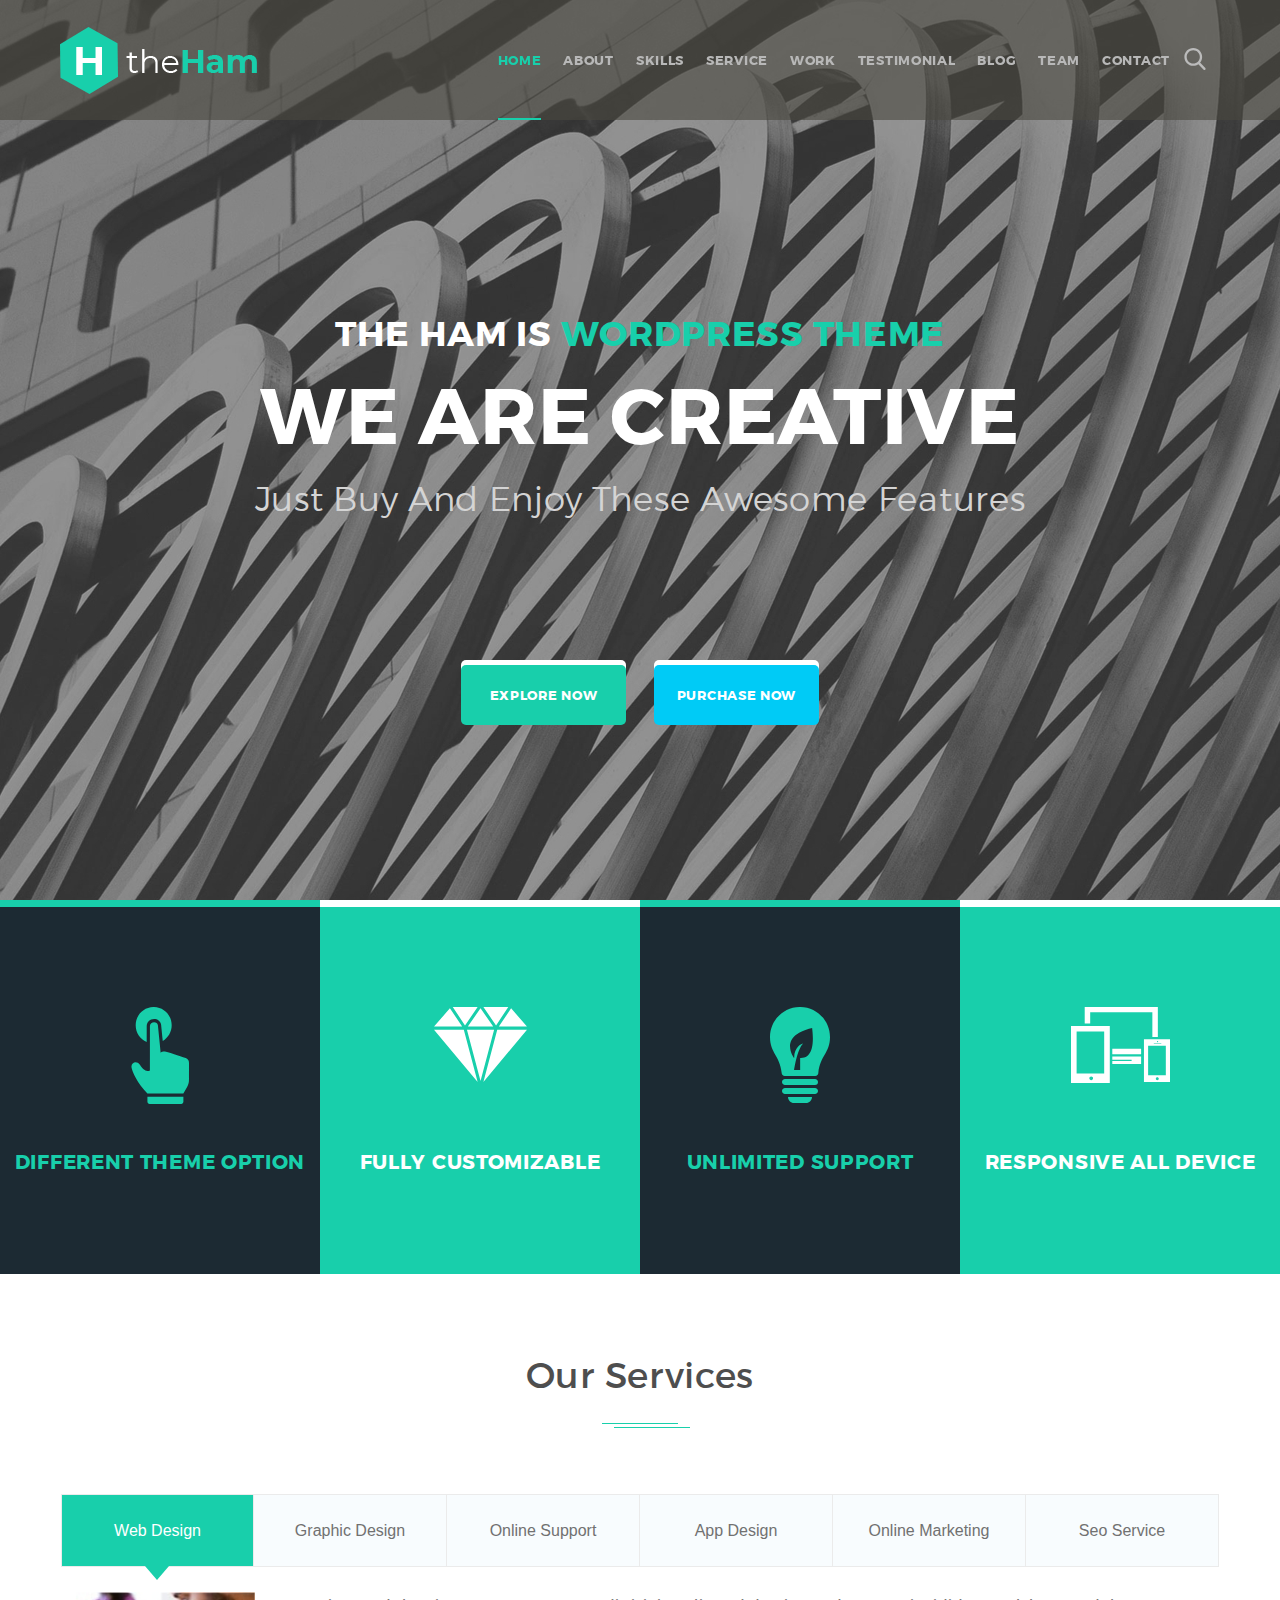
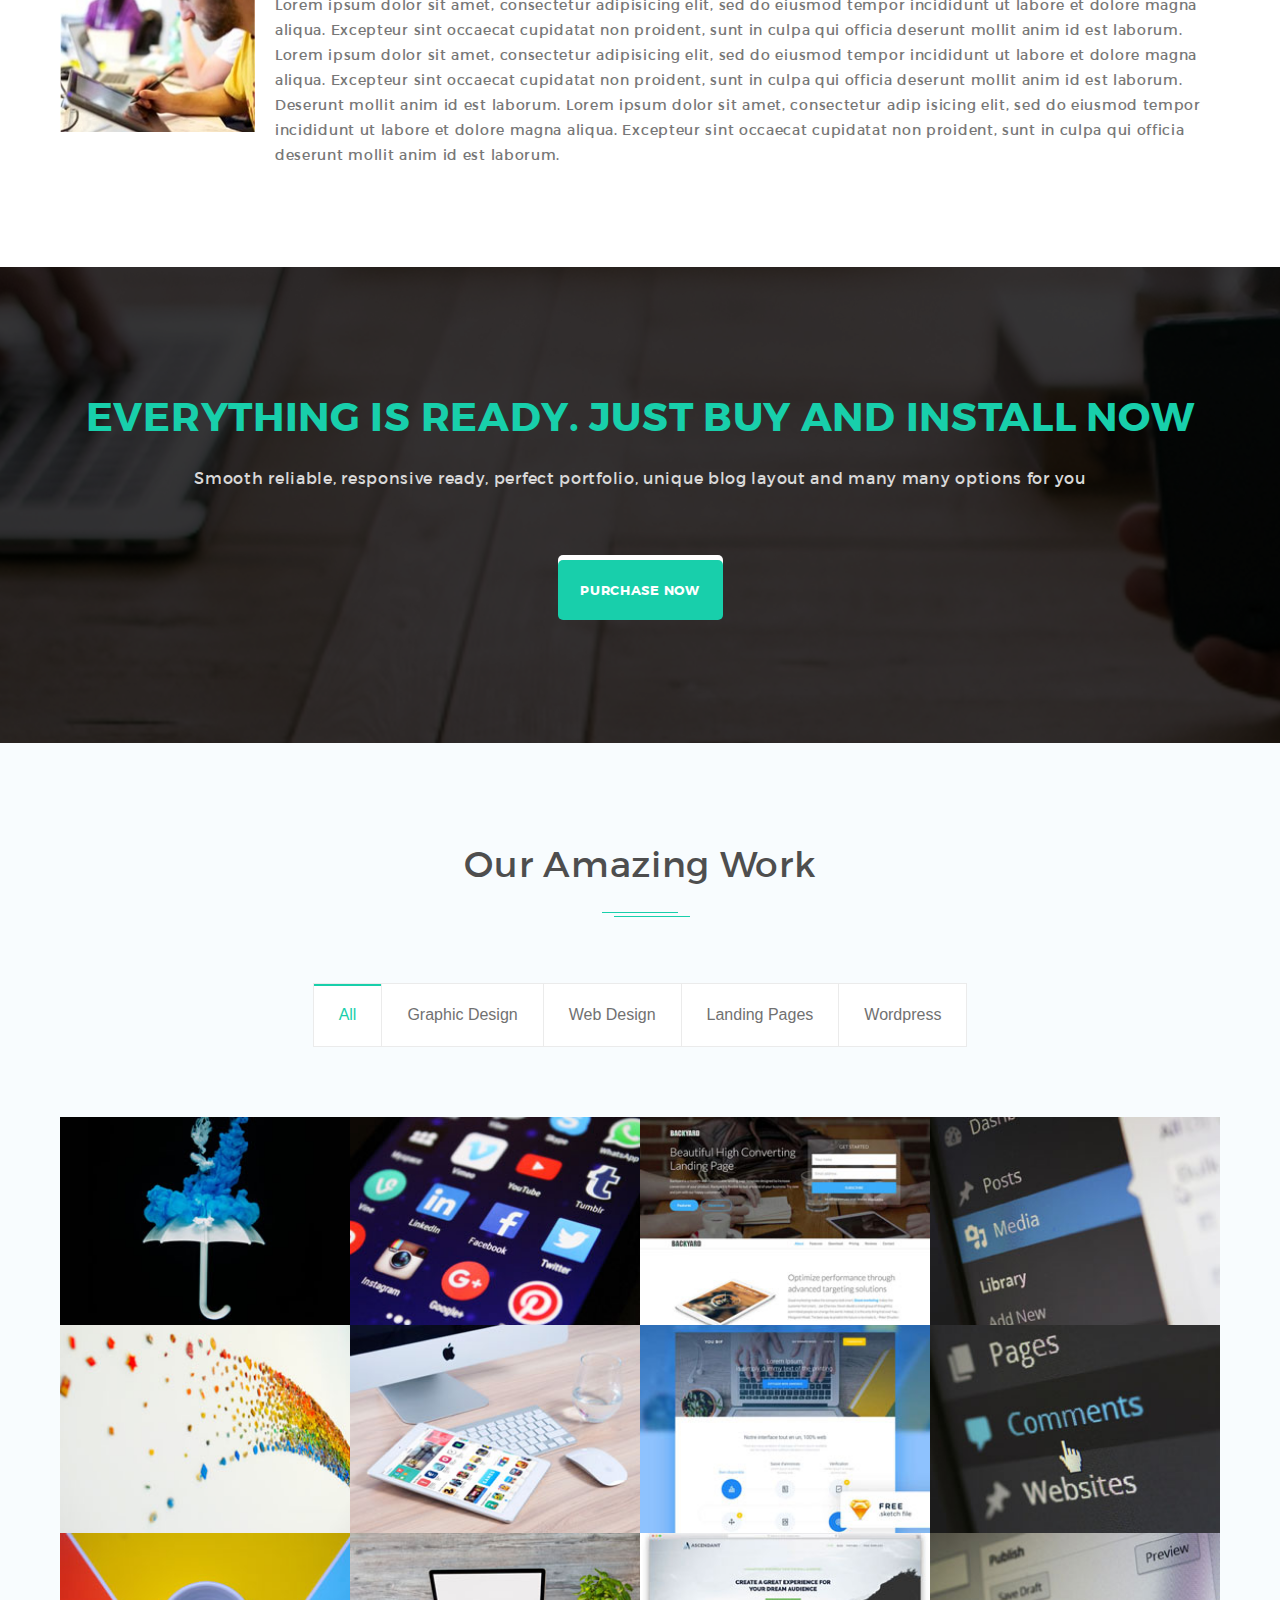
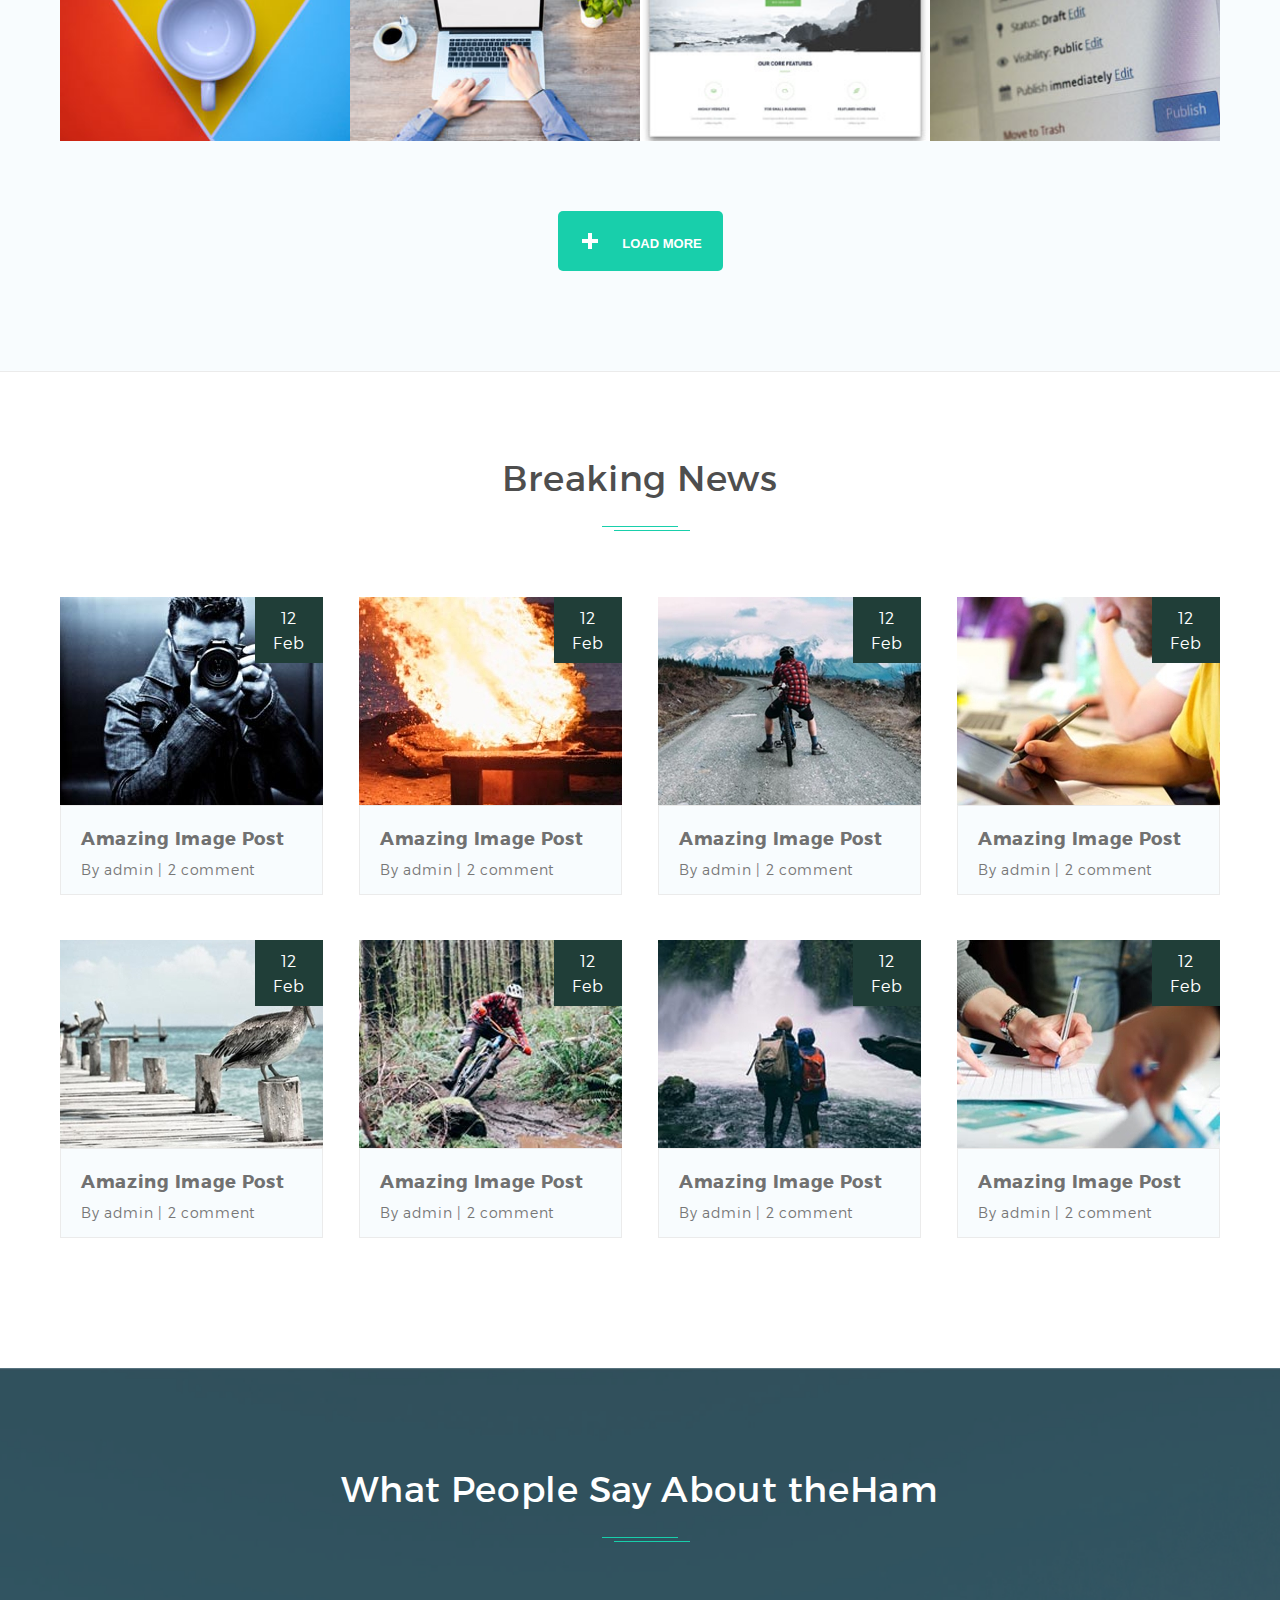
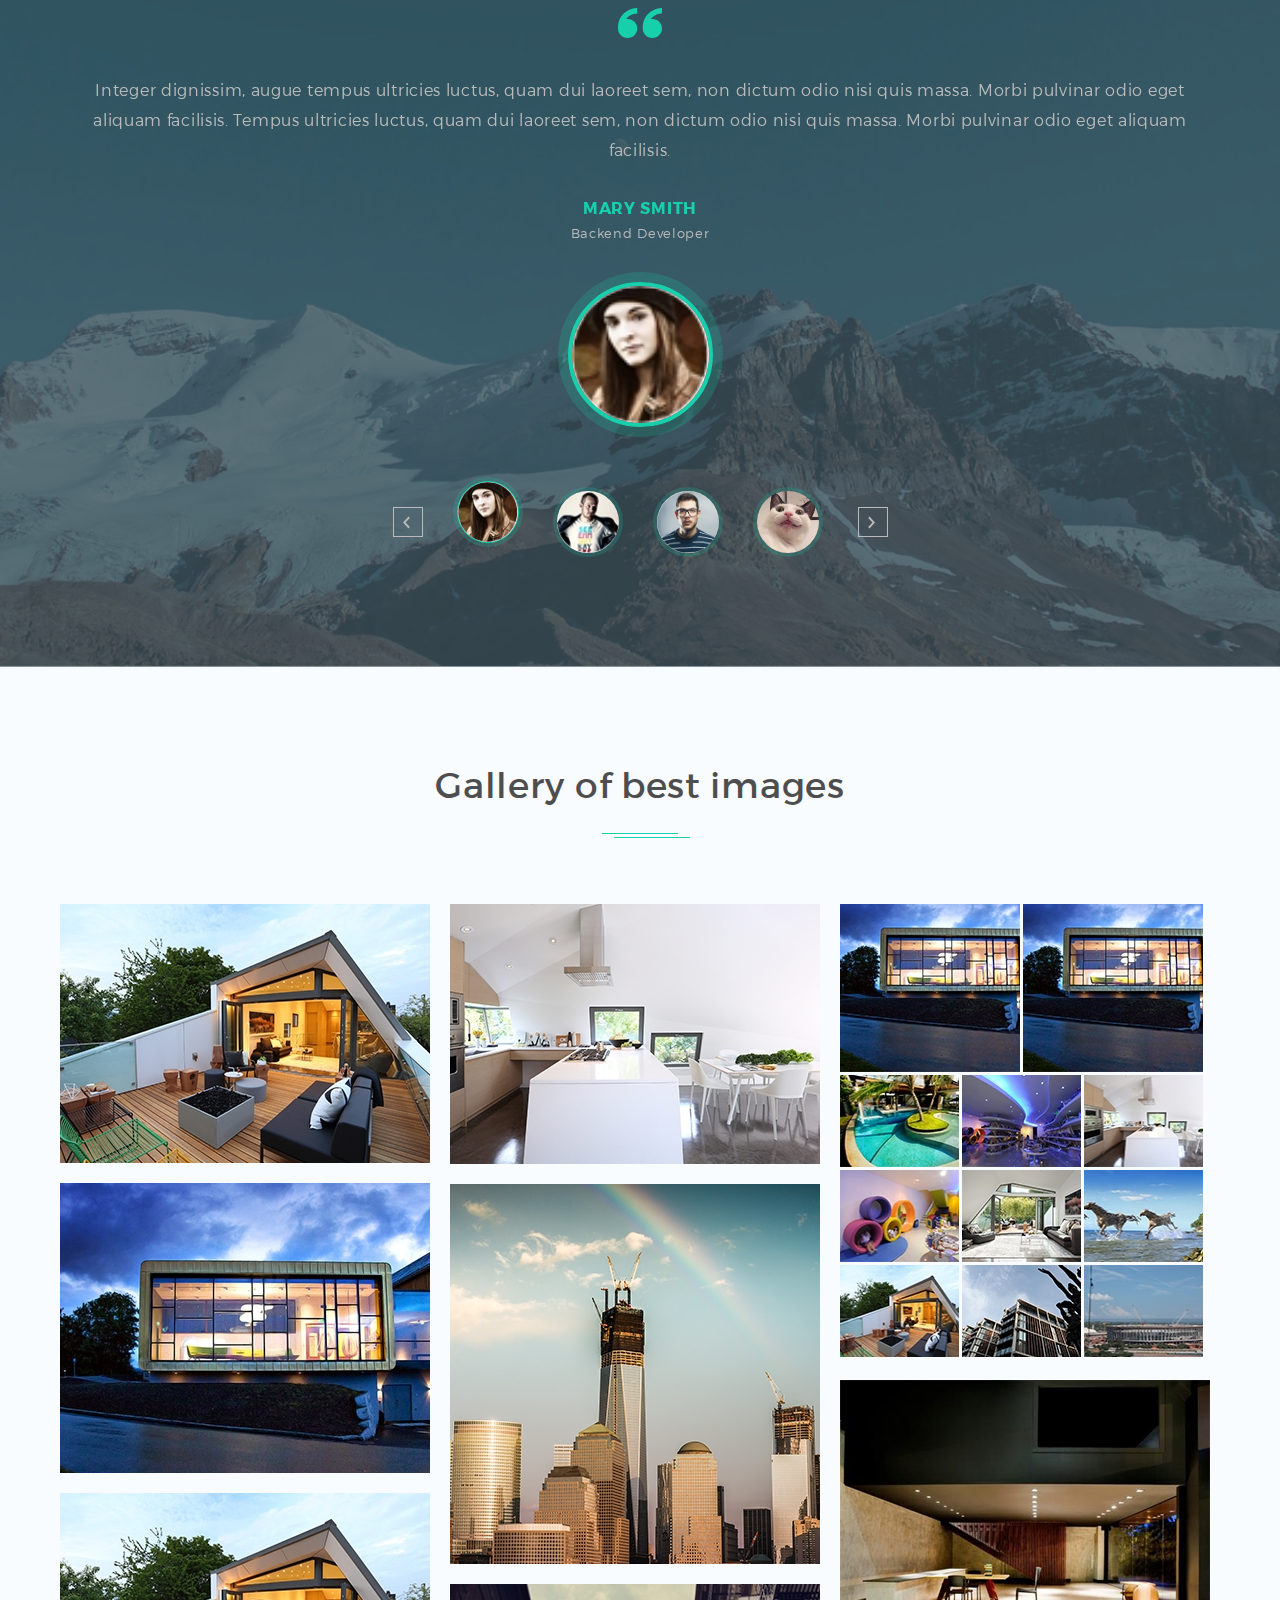
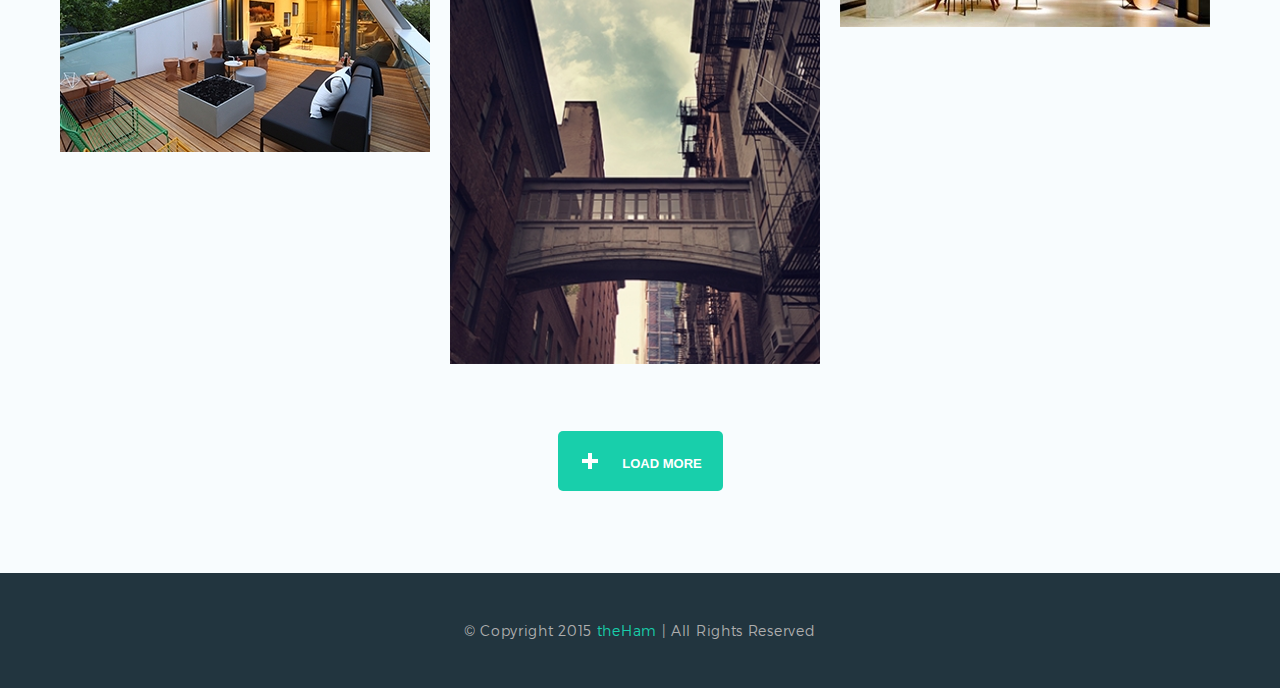
<file: index.html>
<!DOCTYPE html>
<html lang="en">
  <head>
    <meta charset="UTF-8"/>
    <title>The Ham</title>
    <link rel="stylesheet" href="css/main.css"/>
  </head>
  <body><svg style="display: none;">
	
	<symbol id="arrowLeft" xmlns="http://www.w3.org/2000/svg" xmlns:xlink="http://www.w3.org/1999/xlink" width="7" height="13" viewBox="0 0 7 13"><defs><path id="553ra" d="M736.508 5315.508l1.305-1.402-4.288-4.61 4.288-4.606-1.305-1.403-5.593 6.01z"/></defs><g><g transform="translate(-731 -5303)"><use xlink:href="#553ra"/></g></g></symbol>

	<symbol id="arrowRight" xmlns="http://www.w3.org/2000/svg" xmlns:xlink="http://www.w3.org/1999/xlink" width="7" height="13" viewBox="0 0 7 13"><defs><path id="89fca" d="M1183.492 5303.488l-1.305 1.402 4.288 4.607-4.288 4.609 1.305 1.402 5.593-6.01z"/></defs><g><g transform="translate(-1182 -5303)"><use xlink:href="#89fca"/></g></g></symbol>
	
	<symbol id="devices" xmlns="http://www.w3.org/2000/svg" xmlns:xlink="http://www.w3.org/1999/xlink" width="99" height="76" viewBox="0 0 99 76"><defs><path id="l6c0a" d="M1631 1135.974h38.797v57.022H1631zm22.088 52.329c0-1.009-.838-1.83-1.871-1.83s-1.869.821-1.869 1.83c0 1.007.836 1.835 1.869 1.835s1.874-.828 1.87-1.835zm-16.478-4.761h27.579l.002-42.073h-27.58zm13.578-50.005h-5.478v-16.54h73.131v30.084h-5.479v-24.72h-62.174zm22.11 25.335h28.813v5.366h-28.814zm57.702-9.71v42.943h-26.057v-42.943zm-13.08 2.395c0 .338.282.619.63.619a.626.626 0 0 0 .629-.619.622.622 0 0 0-.629-.616.622.622 0 0 0-.63.616zm-3.118 2.033h7.496v-.59h-7.496zm5.005 35.186c0-.814-.675-1.471-1.503-1.471-.832 0-1.504.662-1.504 1.471 0 .813.676 1.476 1.504 1.476s1.503-.663 1.503-1.476zm7.012-33.077l-17.695.004v29.526c3.355.027 10.928.003 17.695-.035zm-24.708 10.735v7.617h-28.814v-2.94h19.314v-1.425h-19.314v-3.252z"/></defs><g><g transform="translate(-1631 -1117)"><use xlink:href="#l6c0a"/></g></g></symbol>

	<symbol id="diamond" xmlns="http://www.w3.org/2000/svg" xmlns:xlink="http://www.w3.org/1999/xlink" width="93" height="75" viewBox="0 0 93 75"><defs><path id="nmz2a" d="M748.294 1117.996l-12.244 18.42-12.655-18.42zm-27.771 74.03l-13.58-51.4h27.163zm0-72.866l12.674 18.448H707.85zm-27.769-1.164h24.897l-12.653 18.42zM674 1140.626h29.809l13.836 52.37zm15.91-21.44l12.247 18.422h-28.115zm77.047 18.422h-28.065l12.224-18.387zm.043 3.018l-43.6 52.365 13.839-52.365z"/></defs><g><g transform="translate(-674 -1118)"><use xlink:href="#nmz2a"/></g></g></symbol>

	<symbol id="light" xmlns="http://www.w3.org/2000/svg" xmlns:xlink="http://www.w3.org/1999/xlink" width="60" height="96" viewBox="0 0 60 96"><defs><path id="krdda" d="M1218 1181.997a2.998 2.998 0 0 1-3 2.999h-30c-1.658 0-3-1.341-3-2.999 0-1.659 1.342-3 3-3h30c1.658 0 3 1.341 3 3zm0 9c0 1.659-1.342 2.999-3 2.999h-30c-1.658 0-3-1.34-3-3 0-1.659 1.342-3 3-3h30c1.658 0 3 1.341 3 3zm-30 6h24c0 3.316-2.684 6-6 6h-12c-3.316 0-6-2.684-6-6zm42-60c0 16.311-9.832 18.21-11.678 35.999 0 1.659-1.342 3-3 3h-30.644c-1.659 0-3-1.341-3-3h-.006c-1.84-17.79-11.672-19.688-11.672-36 0-16.57 13.43-30 30-30s30 13.43 30 30zm-17.854-9c-34.875 8.249-18 30-18 30 0-12.001 8.813-14.814 9-14.438-6.187 6-9 26.437-9 26.437h6v-12c17.063.938 12-27.938 12-30z"/></defs><g><g transform="translate(-1170 -1107)"><use xlink:href="#krdda"/></g></g></symbol>

	<symbol id="link" xmlns="http://www.w3.org/2000/svg" xmlns:xlink="http://www.w3.org/1999/xlink" width="15" height="15" viewBox="0 0 15 15"><defs><path id="zywwa" d="M515.904 2845.66l-2.015 2.008a2.056 2.056 0 0 1-2.918-.01l1.13-1.132c.345.096.79-.053 1.062-.324l1.284-1.279a1.04 1.04 0 0 0 .004-1.465l-1.091-1.104a1.028 1.028 0 0 0-1.46-.002l-1.284 1.277c-.286.286-.43.7-.312 1.06l-1.153 1.132a2.077 2.077 0 0 1 .008-2.928l2.018-2.01a2.058 2.058 0 0 1 2.918.008l1.818 1.837a2.077 2.077 0 0 1-.01 2.931zm-6.218 3.284a2.119 2.119 0 0 1-.01 2.985l-1.945 1.941a2.1 2.1 0 0 1-2.973-.008l-1.852-1.873a2.117 2.117 0 0 1 .01-2.985l1.945-1.94a2.098 2.098 0 0 1 2.973.007l-1.157 1.173c-.367-.124-.787.022-1.079.314l-1.2 1.197a1.06 1.06 0 0 0-.005 1.492l1.114 1.122c.409.414 1.074.415 1.485.006l1.199-1.197c.278-.278.43-.734.335-1.086zm-2.42-.404l3.325-3.379a.694.694 0 0 1 .994.003.73.73 0 0 1-.003 1.019l-3.324 3.38a.694.694 0 0 1-.996-.005.732.732 0 0 1 .004-1.018z"/></defs><g><g transform="translate(-502 -2840)"><use xlink:href="#zywwa"/></g></g></symbol>

	<symbol id="quote" xmlns="http://www.w3.org/2000/svg" xmlns:xlink="http://www.w3.org/1999/xlink" width="44" height="30" viewBox="0 0 44 30"><defs><path id="r4wea" d="M947.658 4839.903c5.311 0 9.616 4.273 9.616 9.545s-4.305 9.545-9.616 9.545c-5.31 0-9.615-4.273-9.615-9.545l-.043-1.364c0-10.543 8.61-19.09 19.231-19.09v5.453c-3.669 0-7.119 1.42-9.713 3.995-.5.496-.955 1.024-1.366 1.58a9.844 9.844 0 0 1 1.506-.12zm24.726 0c5.31 0 9.616 4.273 9.616 9.545s-4.305 9.545-9.616 9.545c-5.31 0-9.615-4.273-9.615-9.545l-.043-1.364c0-10.543 8.61-19.09 19.231-19.09v5.453c-3.67 0-7.119 1.42-9.713 3.995-.5.496-.955 1.024-1.367 1.58a9.846 9.846 0 0 1 1.507-.12z"/></defs><g><g transform="translate(-938 -4829)"><use xlink:href="#r4wea"/></g></g></symbol>

	<symbol id="touch" xmlns="http://www.w3.org/2000/svg" xmlns:xlink="http://www.w3.org/1999/xlink" width="58" height="97" viewBox="0 0 58 97"><defs><path id="x6rla" d="M227.418 1196.866h35.966v4.965c0 1.19-.964 2.165-2.143 2.165h-31.68c-1.178 0-2.143-.976-2.143-2.165zm-11.735-71.67c0-10.053 8.06-18.2 18.005-18.2 9.945 0 18.004 8.147 18.004 18.2 0 6.695-3.59 12.544-8.917 15.708-.76-7.4-1.607-15.665-1.607-15.708-.193-1.906-1.114-3.574-2.593-4.68-1.222-.909-2.798-1.42-4.437-1.42-2.1 0-4.094.804-5.487 2.21-1.254 1.28-1.94 2.991-1.94 4.822l-.01 15.848c-6.484-2.763-11.028-9.241-11.018-16.78zm53.296 54.729c0 2.568-.687 5.08-1.983 7.28l-3.633 6.208h-35.966c-10.01-10.25-15.09-21.179-15.861-25.87-.536-3.218 1.682-5.373 4.147-5.373 1.404 0 2.894.692 4.008 2.306.354.521.74 1.084 1.169 1.7 3.204 4.693 6.494 4.735 7.951 4.78h.032c.044 0 .097 0 .14-.013h.021c.515-.074.89-.508.89-1.028l.021-43.8c-.01-2.457 2.133-3.778 4.212-3.778 1.833 0 3.612 1.027 3.837 3.195 0 .044 2.765 27.072 2.775 27.157v.013h.01c.762-.684 2.026-1.083 3.473-1.083.536 0 1.094.054 1.661.16 1.833.37 13.836 4.28 19.784 6.241 1.993.65 3.333 2.523 3.333 4.636z"/></defs><g><g transform="translate(-211 -1107)"><use xlink:href="#x6rla"/></g></g></symbol>

<symbol id="search" xmlns="http://www.w3.org/2000/svg" xmlns:xlink="http://www.w3.org/1999/xlink" x="0px" y="0px"
	 viewBox="0 0 56.966 56.966" style="enable-background:new 0 0 56.966 56.966;" xml:space="preserve">
<path d="M55.146,51.887L41.588,37.786c3.486-4.144,5.396-9.358,5.396-14.786c0-12.682-10.318-23-23-23s-23,10.318-23,23
	s10.318,23,23,23c4.761,0,9.298-1.436,13.177-4.162l13.661,14.208c0.571,0.593,1.339,0.92,2.162,0.92
	c0.779,0,1.518-0.297,2.079-0.837C56.255,54.982,56.293,53.08,55.146,51.887z M23.984,6c9.374,0,17,7.626,17,17s-7.626,17-17,17
	s-17-7.626-17-17S14.61,6,23.984,6z"/>
<g>
</g>
<g>
</g>
<g>
</g>
<g>
</g>
<g>
</g>
<g>
</g>
<g>
</g>
<g>
</g>
<g>
</g>
<g>
</g>
<g>
</g>
<g>
</g>
<g>
</g>
<g>
</g>
<g>
</g>
</symbol>

<symbol id="resize" xmlns="http://www.w3.org/2000/svg" xmlns:xlink="http://www.w3.org/1999/xlink" x="0px" y="0px"
	 viewBox="0 0 512 512" style="enable-background:new 0 0 512 512;" xml:space="preserve">
<g>
	<g>
		<g>
			<path d="M128,32V0H16C7.163,0,0,7.163,0,16v112h32V54.56L180.64,203.2l22.56-22.56L54.56,32H128z"/>
			<path d="M496,0H384v32h73.44L308.8,180.64l22.56,22.56L480,54.56V128h32V16C512,7.163,504.837,0,496,0z"/>
			<path d="M480,457.44L331.36,308.8l-22.56,22.56L457.44,480H384v32h112c8.837,0,16-7.163,16-16V384h-32V457.44z"/>
			<path d="M180.64,308.64L32,457.44V384H0v112c0,8.837,7.163,16,16,16h112v-32H54.56L203.2,331.36L180.64,308.64z"/>
		</g>
	</g>
</g>
<g>
</g>
<g>
</g>
<g>
</g>
<g>
</g>
<g>
</g>
<g>
</g>
<g>
</g>
<g>
</g>
<g>
</g>
<g>
</g>
<g>
</g>
<g>
</g>
<g>
</g>
<g>
</g>
<g>
</g>
</symbol>

<symbol id="close" version="1.1" id="Capa_1" xmlns="http://www.w3.org/2000/svg" xmlns:xlink="http://www.w3.org/1999/xlink" x="0px" y="0px"
	 viewBox="0 0 47.971 47.971" style="enable-background:new 0 0 47.971 47.971;" xml:space="preserve">
<g>
	<path d="M28.228,23.986L47.092,5.122c1.172-1.171,1.172-3.071,0-4.242c-1.172-1.172-3.07-1.172-4.242,0L23.986,19.744L5.121,0.88
		c-1.172-1.172-3.07-1.172-4.242,0c-1.172,1.171-1.172,3.071,0,4.242l18.865,18.864L0.879,42.85c-1.172,1.171-1.172,3.071,0,4.242
		C1.465,47.677,2.233,47.97,3,47.97s1.535-0.293,2.121-0.879l18.865-18.864L42.85,47.091c0.586,0.586,1.354,0.879,2.121,0.879
		s1.535-0.293,2.121-0.879c1.172-1.171,1.172-3.071,0-4.242L28.228,23.986z"/>
</g>
<g>
</g>
<g>
</g>
<g>
</g>
<g>
</g>
<g>
</g>
<g>
</g>
<g>
</g>
<g>
</g>
<g>
</g>
<g>
</g>
<g>
</g>
<g>
</g>
<g>
</g>
<g>
</g>
<g>
</g>
</symbol>

<symbol id="preload" class="filter" version="1.1">
    <defs>
      <filter id="gooeyness">
        <feGaussianBlur in="SourceGraphic" stdDeviation="10" result="blur" />
        <feColorMatrix in="blur" mode="matrix" values="1 0 0 0 0  0 1 0 0 0  0 0 1 0 0  0 0 0 20 -10" result="gooeyness" />
        <feComposite in="SourceGraphic" in2="gooeyness" operator="atop" />
      </filter>
    </defs>
  </symbol>

</svg>



    <header class="header">
      <div class="container"><a class="header-logo" href="index.html"><img class="header-logo__img" src="img/logo.png" alt="The Ham"/></a>
        <nav class="header-menu">
          <div class="header-menu__item"><a class="header-menu__link" href="#">home</a></div>
          <div class="header-menu__item"><a class="header-menu__link" href="#">about</a></div>
          <div class="header-menu__item"><a class="header-menu__link" href="#">skills</a></div>
          <div class="header-menu__item"><a class="header-menu__link" href="#">service</a></div>
          <div class="header-menu__item"><a class="header-menu__link" href="#">work</a></div>
          <div class="header-menu__item"><a class="header-menu__link" href="#">testimonial</a></div>
          <div class="header-menu__item"><a class="header-menu__link" href="#">blog</a></div>
          <div class="header-menu__item"><a class="header-menu__link" href="#">team</a></div>
          <div class="header-menu__item"><a class="header-menu__link" href="#">contact</a></div>
        </nav>
        <form class="header-form">
          <input class="header-form__text" placeholder="Search"/>
          <button class="header-form__search">
            <svg class="search">
              <use xlink:href="#search"></use>
            </svg>
            <svg class="close">
              <use xlink:href="#close"></use>
            </svg>
          </button>
        </form>
      </div>
    </header>
    <main class="main" style="background: url(img/main-bg.jpg)">
      <div class="container">
        <div class="main-container">
          <p class="main-descr">The Ham is <span>Wordpress theme</span></p>
          <h class="main-heading">we are creative</h>
          <p class="main-text">Just Buy And Enjoy These Awesome Features</p>
          <div class="btn-wrap"><a class="btn" href="#">explore now</a><a class="btn btn--blue" href="#">purchase now</a></div>
        </div>
      </div>
    </main>
    <section class="advantages">
      <div class="advantages-item">
        <svg class="touch">
          <use xlink:href="#touch"></use>
        </svg><span class="advantages-item__descr">Different theme option</span>
      </div>
      <div class="advantages-item">
        <svg class="diamond">
          <use xlink:href="#diamond"></use>
        </svg><span class="advantages-item__descr">fully customizable</span>
      </div>
      <div class="advantages-item">
        <svg class="light">
          <use xlink:href="#light"></use>
        </svg><span class="advantages-item__descr">unlimited support</span>
      </div>
      <div class="advantages-item">
        <svg class="devices">
          <use xlink:href="#devices"></use>
        </svg><span class="advantages-item__descr">responsive all device</span>
      </div>
    </section>
    <section class="services">
      <div class="container">
        <h3 class="section-heading">Our Services</h3>
        <div class="tabs-wrap">
          <div class="tabs-wrap__buttons">
            <button class="tabBtn" data-tab="tab-1">Web Design</button>
            <button class="tabBtn" data-tab="tab-2">Graphic Design</button>
            <button class="tabBtn" data-tab="tab-3">Online Support</button>
            <button class="tabBtn" data-tab="tab-4">App Design </button>
            <button class="tabBtn" data-tab="tab-5">Online Marketing</button>
            <button class="tabBtn" data-tab="tab-6">Seo Service</button>
          </div>
          <div class="tabs-wrap__content">
            <div class="tabContent" id="tab-1" style="display: none;">
              <div class="tabContent__img"><img src="img/web-design/web-design8.jpg" alt="Web Design"/></div>
              <p class="tabContent__descr">Lorem ipsum dolor sit amet, consectetur adipisicing elit, sed do eiusmod tempor incididunt ut labore et dolore magna aliqua. Excepteur sint occaecat cupidatat non proident, sunt in culpa qui officia deserunt mollit anim id est laborum. Lorem ipsum dolor sit amet, consectetur adipisicing elit, sed do eiusmod tempor incididunt ut labore et dolore magna aliqua. Excepteur sint occaecat cupidatat non proident, sunt in culpa qui officia deserunt mollit anim id est laborum. Deserunt mollit anim id est laborum. Lorem ipsum dolor sit amet, consectetur adip isicing elit, sed do eiusmod tempor incididunt ut labore et dolore magna aliqua. Excepteur sint occaecat cupidatat non proident, sunt in culpa qui officia deserunt mollit anim id est laborum.</p>
            </div>
            <div class="tabContent" id="tab-2" style="display: none;">
              <div class="tabContent__img"><img src="img/web-design/web-design1.jpg" alt="Web Design"/></div>
              <p class="tabContent__descr">Excepteur sint occaecat cupidatat non proident, sunt in culpa qui officia deserunt mollit anim id est laborum. Lorem ipsum dolor sit amet, consectetur adipisicing elit, sed do eiusmod tempor incididunt ut labore et dolore magna aliqua. Excepteur sint occaecat cupidatat non proident, sunt in culpa qui officia deserunt mollit anim id est laborum. Deserunt mollit anim id est laborum. Lorem ipsum dolor sit amet, consectetur adip isicing elit, sed do eiusmod tempor incididunt ut labore et dolore magna aliqua. Excepteur sint occaecat cupidatat non proident, sunt in culpa qui officia deserunt mollit anim id est laborum.</p>
            </div>
            <div class="tabContent" id="tab-3" style="display: none;">
              <div class="tabContent__img"><img src="img/web-design/web-design2.jpg" alt="Web Design"/></div>
              <p class="tabContent__descr">Excepteur sint occaecat cupidatat non proident, sunt in culpa qui officia deserunt mollit anim id est laborum. Deserunt mollit anim id est laborum. Lorem ipsum dolor sit amet, consectetur adip isicing elit, sed do eiusmod tempor incididunt ut labore et dolore magna aliqua. Excepteur sint occaecat cupidatat non proident, sunt in culpa qui officia deserunt mollit anim id est laborum.</p>
            </div>
            <div class="tabContent" id="tab-4" style="display: none;">
              <div class="tabContent__img"><img src="img/web-design/web-design3.jpg" alt="Web Design"/></div>
              <p class="tabContent__descr">Lorem ipsum dolor sit amet, consectetur adipisicing elit, sed do eiusmod tempor incididunt ut labore et dolore magna aliqua. Excepteur sint occaecat cupidatat non proident, sunt in culpa qui officia deserunt mollit anim id est laborum. Lorem ipsum dolor sit amet, consectetur adipisicing elit, sed do eiusmod tempor incididunt ut labore et dolore magna aliqua. Excepteur sint occaecat cupidatat non proident, sunt in culpa qui officia deserunt mollit anim id est laborum. Deserunt mollit anim id est laborum. Lorem ipsum dolor sit amet, consectetur adip isicing elit, sed do eiusmod tempor incididunt ut labore et dolore magna aliqua.</p>
            </div>
            <div class="tabContent" id="tab-5" style="display: none;">
              <div class="tabContent__img"><img src="img/web-design/web-design4.jpg" alt="Web Design"/></div>
              <p class="tabContent__descr">Lorem ipsum dolor sit amet, consectetur adipisicing elit, sed do eiusmod tempor incididunt ut labore et dolore magna aliqua. Excepteur sint occaecat cupidatat non proident, sunt in culpa qui officia deserunt mollit anim id est laborum. Deserunt mollit anim id est laborum. Lorem ipsum dolor sit amet, consectetur adip isicing elit, sed do eiusmod tempor incididunt ut labore et dolore magna aliqua. Excepteur sint occaecat cupidatat non proident, sunt in culpa qui officia deserunt mollit anim id est laborum.</p>
            </div>
            <div class="tabContent" id="tab-6" style="display: none;">
              <div class="tabContent__img"><img src="img/web-design/web-design5.jpg" alt="Web Design"/></div>
              <p class="tabContent__descr">Lorem ipsum dolor sit amet, consectetur adipisicing elit, sed do eiusmod tempor incididunt ut labore et dolore magna aliqua. Excepteur sint occaecat cupidatat non proident, sunt in culpa qui officia deserunt mollit anim id est laborum. Lorem ipsum dolor sit amet, consectetur adipisicing elit, sed do eiusmod tempor incididunt ut labore et dolore magna aliqua. </p>
            </div>
          </div>
        </div>
      </div>
    </section>
    <section class="ready" style="background: url(img/ready-bg.jpg)">
      <div class="container">
        <h2 class="ready__heading">Everything is ready. just buy and install now</h2>
        <p class="ready__descr">Smooth reliable, responsive ready, perfect portfolio, unique blog layout and many many options for you</p><a class="btn" href="#">purchase now</a>
      </div>
    </section>
    <section class="work">
      <div class="container">
        <h3 class="section-heading">Our Amazing Work</h3>
        <div class="filtr-container">
          <div class="filtr-category">
            <button class="filtr__btn" id="all">All</button>
            <button class="filtr__btn" id="graphic-design">Graphic Design</button>
            <button class="filtr__btn" id="web-design">Web Design</button>
            <button class="filtr__btn" id="landing-page">Landing Pages</button>
            <button class="filtr__btn" id="wordpress">Wordpress</button>
          </div>
          <div class="filtr-content work-gallery"></div>
        </div>
        <div class="preload-container">
          <svg class="preload-icon">
            <use xlink:href="#preload"></use>
          </svg>
          <div class="preload-dots">
            <div class="preload-dot mainDot"></div>
            <div class="preload-dot"></div>
            <div class="preload-dot"></div>
            <div class="preload-dot"></div>
            <div class="preload-dot"></div>
          </div>
          <button class="preload-btn" id="loadMore">Load more</button>
        </div>
      </div>
    </section>
    <section class="news">
      <div class="container">
        <h3 class="section-heading">Breaking News</h3>
        <div class="news-list">
          <div class="news-list__item">
            <div class="news-list__img"><a class="news-list__link" href="#"><img src="img/news/news1.jpg" alt="Image"/></a><span class="news-list__date"><span class="news-list__number">12</span><span class="news-list__month">Feb</span></span></div>
            <div class="news-list__info">
              <h6 class="news-list__heading">Amazing Image Post</h6><a class="news-list__comments" href="#">By admin | 2 comment</a>
            </div>
          </div>
          <div class="news-list__item">
            <div class="news-list__img"><a class="news-list__link" href="#"><img src="img/news/news2.jpg" alt="Image"/></a><span class="news-list__date"><span class="news-list__number">12</span><span class="news-list__month">Feb</span></span></div>
            <div class="news-list__info">
              <h6 class="news-list__heading">Amazing Image Post</h6><a class="news-list__comments" href="#">By admin | 2 comment</a>
            </div>
          </div>
          <div class="news-list__item">
            <div class="news-list__img"><a class="news-list__link" href="#"><img src="img/news/news3.jpg" alt="Image"/></a><span class="news-list__date"><span class="news-list__number">12</span><span class="news-list__month">Feb</span></span></div>
            <div class="news-list__info">
              <h6 class="news-list__heading">Amazing Image Post</h6><a class="news-list__comments" href="#">By admin | 2 comment</a>
            </div>
          </div>
          <div class="news-list__item">
            <div class="news-list__img"><a class="news-list__link" href="#"><img src="img/news/news4.jpg" alt="Image"/></a><span class="news-list__date"><span class="news-list__number">12</span><span class="news-list__month">Feb</span></span></div>
            <div class="news-list__info">
              <h6 class="news-list__heading">Amazing Image Post</h6><a class="news-list__comments" href="#">By admin | 2 comment</a>
            </div>
          </div>
          <div class="news-list__item">
            <div class="news-list__img"><a class="news-list__link" href="#"><img src="img/news/news5.jpg" alt="Image"/></a><span class="news-list__date"><span class="news-list__number">12</span><span class="news-list__month">Feb</span></span></div>
            <div class="news-list__info">
              <h6 class="news-list__heading">Amazing Image Post</h6><a class="news-list__comments" href="#">By admin | 2 comment</a>
            </div>
          </div>
          <div class="news-list__item">
            <div class="news-list__img"><a class="news-list__link" href="#"><img src="img/news/news6.jpg" alt="Image"/></a><span class="news-list__date"><span class="news-list__number">12</span><span class="news-list__month">Feb</span></span></div>
            <div class="news-list__info">
              <h6 class="news-list__heading">Amazing Image Post</h6><a class="news-list__comments" href="#">By admin | 2 comment</a>
            </div>
          </div>
          <div class="news-list__item">
            <div class="news-list__img"><a class="news-list__link" href="#"><img src="img/news/news7.jpg" alt="Image"/></a><span class="news-list__date"><span class="news-list__number">12</span><span class="news-list__month">Feb</span></span></div>
            <div class="news-list__info">
              <h6 class="news-list__heading">Amazing Image Post</h6><a class="news-list__comments" href="#">By admin | 2 comment</a>
            </div>
          </div>
          <div class="news-list__item">
            <div class="news-list__img"><a class="news-list__link" href="#"><img src="img/news/news8.jpg" alt="Image"/></a><span class="news-list__date"><span class="news-list__number">12</span><span class="news-list__month">Feb</span></span></div>
            <div class="news-list__info">
              <h6 class="news-list__heading">Amazing Image Post</h6><a class="news-list__comments" href="#">By admin | 2 comment</a>
            </div>
          </div>
        </div>
      </div>
    </section>
    <section class="about" style="background: url(img/about-bg.jpg);">
      <div class="container">
        <h3 class="section-heading">What People Say About theHam</h3>
        <div class="about-slider">
          <div class="about-slider__item">
            <blockquote class="about-slider__blockquote"><span class="about-slider__icon">
                <svg class="quote">
                  <use xlink:href="#quote"></use>
                </svg></span>
              <p class="about-slider__text">Integer dignissim, augue tempus ultricies luctus, quam dui laoreet sem, non dictum odio nisi quis massa. Morbi pulvinar odio eget aliquam facilisis. Tempus ultricies luctus, quam dui laoreet sem, non dictum odio nisi quis massa. Morbi pulvinar odio eget aliquam facilisis.</p>
              <div class="about-slider__person">
                <div class="about-slider__person-name">Mary Smith</div>
                <div class="about-slider__person-job">Backend Developer</div>
                <div class="about-slider__person-img"><img src="img/slider/sliderImg1.jpg" alt="Person 1"/></div>
              </div>
            </blockquote>
          </div>
          <div class="about-slider__item">
            <blockquote class="about-slider__blockquote"><span class="about-slider__icon">
                <svg class="quote">
                  <use xlink:href="#quote"> </use>
                </svg></span>
              <p class="about-slider__text">Integer dignissim, augue tempus ultricies luctus, quam dui laoreet sem, non dictum odio nisi quis massa. Morbi pulvinar odio eget aliquam facilisis. Tempus ultricies luctus, quam dui laoreet sem, non dictum odio nisi quis massa. Morbi pulvinar odio eget aliquam facilisis.</p>
              <div class="about-slider__person">
                <div class="about-slider__person-name">Habib Ali</div>
                <div class="about-slider__person-job">Web Designer</div>
                <div class="about-slider__person-img"><img src="img/slider/sliderImg2.jpg" alt="Person 2"/></div>
              </div>
            </blockquote>
          </div>
          <div class="about-slider__item">
            <blockquote class="about-slider__blockquote"><span class="about-slider__icon">
                <svg class="quote">
                  <use xlink:href="#quote"></use>
                </svg></span>
              <p class="about-slider__text">Integer dignissim, augue tempus ultricies luctus, quam dui laoreet sem, non dictum odio nisi quis massa. Morbi pulvinar odio eget aliquam facilisis. Tempus ultricies luctus, quam dui laoreet sem, non dictum odio nisi quis massa. Morbi pulvinar odio eget aliquam facilisis.</p>
              <div class="about-slider__person">
                <div class="about-slider__person-name">Hasan Ali</div>
                <div class="about-slider__person-job">UX Designer</div>
                <div class="about-slider__person-img"><img src="img/slider/sliderImg3.jpg" alt="Person 3"/></div>
              </div>
            </blockquote>
          </div>
          <div class="about-slider__item">
            <blockquote class="about-slider__blockquote"><span class="about-slider__icon">
                <svg class="quote">
                  <use xlink:href="#quote"></use>
                </svg></span>
              <p class="about-slider__text">Integer dignissim, augue tempus ultricies luctus, quam dui laoreet sem, non dictum odio nisi quis massa. Morbi pulvinar odio eget aliquam facilisis. Tempus ultricies luctus, quam dui laoreet sem, non dictum odio nisi quis massa. Morbi pulvinar odio eget aliquam facilisis.</p>
              <div class="about-slider__person">
                <div class="about-slider__person-name">Kitty</div>
                <div class="about-slider__person-job">Cat Cat</div>
                <div class="about-slider__person-img"><img src="img/slider/Kitty.jpg" alt="Kitty"/></div>
              </div>
            </blockquote>
          </div>
          <div class="about-slider__item">
            <blockquote class="about-slider__blockquote"><span class="about-slider__icon">
                <svg class="quote">
                  <use xlink:href="#quote"></use>
                </svg></span>
              <p class="about-slider__text">Integer dignissim, augue tempus ultricies luctus, quam dui laoreet sem, non dictum odio nisi quis massa. Morbi pulvinar odio eget aliquam facilisis. Tempus ultricies luctus, quam dui laoreet sem, non dictum odio nisi quis massa. Morbi pulvinar odio eget aliquam facilisis.</p>
              <div class="about-slider__person">
                <div class="about-slider__person-name">Jannet Johnson</div>
                <div class="about-slider__person-job">Frontend Developer</div>
                <div class="about-slider__person-img"><img src="img/slider/sliderImg4.jpg" alt="Person 4"/></div>
              </div>
            </blockquote>
          </div>
        </div>
        <div class="about-slider__nav">
          <div class="about-slider__nav-img"><img src="img/slider/sliderImg1.jpg" alt="Person Preview 1"/></div>
          <div class="about-slider__nav-img"><img src="img/slider/sliderImg2.jpg" alt="Person Preview 2"/></div>
          <div class="about-slider__nav-img"><img src="img/slider/sliderImg3.jpg" alt="Person Preview 3"/></div>
          <div class="about-slider__nav-img"><img src="img/slider/Kitty.jpg" alt="Kitty Prewiew"/></div>
          <div class="about-slider__nav-img"><img src="img/slider/sliderImg4.jpg" alt="Person Preview 4"/></div>
        </div>
      </div>
    </section>
    <section class="gallery">
      <div class="container">
        <h3 class="section-heading">Gallery of best images</h3>
        <div class="gallery-list">
          <div class="gallery-item">
            <div class="gallery-item__img"><img src="img/gallery/gallery1.jpg" alt="Best Photo 1"/>
              <div class="gallery-item__hover">
                <div class="gallery-item__icons"><span class="gallery-item__icon">
                    <svg class="search">
                      <use xlink:href="#search"></use>
                    </svg></span><span class="gallery-item__icon">
                    <svg class="resize">
                      <use xlink:href="#resize"></use>
                    </svg></span></div>
              </div>
            </div>
          </div>
          <div class="gallery-item">
            <div class="gallery-item__img"><img src="img/gallery/gallery2.jpg" alt="Best Photo 2"/>
              <div class="gallery-item__hover">
                <div class="gallery-item__icons"><span class="gallery-item__icon">
                    <svg class="search">
                      <use xlink:href="#search"></use>
                    </svg></span><span class="gallery-item__icon">
                    <svg class="resize">
                      <use xlink:href="#resize"></use>
                    </svg></span></div>
              </div>
            </div>
          </div>
          <div class="gallery-item grid">
            <div class="grid-item grid-item--width2 grid-item--height2">
              <div class="gallery-item__img"><img src="img/gallery/gallery7.jpg" alt="Best Photo 7"/>
                <div class="gallery-item__hover">
                  <div class="gallery-item__icons"><span class="gallery-item__icon">
                      <svg class="search">
                        <use xlink:href="#search"></use>
                      </svg></span><span class="gallery-item__icon">
                      <svg class="resize">
                        <use xlink:href="#resize"></use>
                      </svg></span></div>
                </div>
              </div>
            </div>
            <div class="grid-item grid-item--width2 grid-item--height2">
              <div class="gallery-item__img"><img src="img/gallery/gallery8.jpg" alt="Best Photo 8"/>
                <div class="gallery-item__hover">
                  <div class="gallery-item__icons"><span class="gallery-item__icon">
                      <svg class="search">
                        <use xlink:href="#search"></use>
                      </svg></span><span class="gallery-item__icon">
                      <svg class="resize">
                        <use xlink:href="#resize"></use>
                      </svg></span></div>
                </div>
              </div>
            </div>
            <div class="grid-item">
              <div class="gallery-item__img"><img src="img/gallery/gallery9.jpg" alt="Best Photo 9"/>
                <div class="gallery-item__hover">
                  <div class="gallery-item__icons"><span class="gallery-item__icon">
                      <svg class="search">
                        <use xlink:href="#search"></use>
                      </svg></span><span class="gallery-item__icon">
                      <svg class="resize">
                        <use xlink:href="#resize"></use>
                      </svg></span></div>
                </div>
              </div>
            </div>
            <div class="grid-item">
              <div class="gallery-item__img"><img src="img/gallery/gallery10.jpg" alt="Best Photo 10"/>
                <div class="gallery-item__hover">
                  <div class="gallery-item__icons"><span class="gallery-item__icon">
                      <svg class="search">
                        <use xlink:href="#search"></use>
                      </svg></span><span class="gallery-item__icon">
                      <svg class="resize">
                        <use xlink:href="#resize"></use>
                      </svg></span></div>
                </div>
              </div>
            </div>
            <div class="grid-item">
              <div class="gallery-item__img"><img src="img/gallery/gallery11.jpg" alt="Best Photo 11"/>
                <div class="gallery-item__hover">
                  <div class="gallery-item__icons"><span class="gallery-item__icon">
                      <svg class="search">
                        <use xlink:href="#search"></use>
                      </svg></span><span class="gallery-item__icon">
                      <svg class="resize">
                        <use xlink:href="#resize"></use>
                      </svg></span></div>
                </div>
              </div>
            </div>
            <div class="grid-item">
              <div class="gallery-item__img"><img src="img/gallery/gallery12.jpg" alt="Best Photo 12"/>
                <div class="gallery-item__hover">
                  <div class="gallery-item__icons"><span class="gallery-item__icon">
                      <svg class="search">
                        <use xlink:href="#search"></use>
                      </svg></span><span class="gallery-item__icon">
                      <svg class="resize">
                        <use xlink:href="#resize"></use>
                      </svg></span></div>
                </div>
              </div>
            </div>
            <div class="grid-item">
              <div class="gallery-item__img"><img src="img/gallery/gallery13.jpg" alt="Best Photo 13"/>
                <div class="gallery-item__hover">
                  <div class="gallery-item__icons"><span class="gallery-item__icon">
                      <svg class="search">
                        <use xlink:href="#search"></use>
                      </svg></span><span class="gallery-item__icon">
                      <svg class="resize">
                        <use xlink:href="#resize"></use>
                      </svg></span></div>
                </div>
              </div>
            </div>
            <div class="grid-item">
              <div class="gallery-item__img"><img src="img/gallery/gallery14.jpg" alt="Best Photo 14"/>
                <div class="gallery-item__hover">
                  <div class="gallery-item__icons"><span class="gallery-item__icon">
                      <svg class="search">
                        <use xlink:href="#search"></use>
                      </svg></span><span class="gallery-item__icon">
                      <svg class="resize">
                        <use xlink:href="#resize"></use>
                      </svg></span></div>
                </div>
              </div>
            </div>
            <div class="grid-item">
              <div class="gallery-item__img"><img src="img/gallery/gallery15.jpg" alt="Best Photo 15"/>
                <div class="gallery-item__hover">
                  <div class="gallery-item__icons"><span class="gallery-item__icon">
                      <svg class="search">
                        <use xlink:href="#search"></use>
                      </svg></span><span class="gallery-item__icon">
                      <svg class="resize">
                        <use xlink:href="#resize"></use>
                      </svg></span></div>
                </div>
              </div>
            </div>
            <div class="grid-item">
              <div class="gallery-item__img"><img src="img/gallery/gallery16.jpg" alt="Best Photo 16"/>
                <div class="gallery-item__hover">
                  <div class="gallery-item__icons"><span class="gallery-item__icon">
                      <svg class="search">
                        <use xlink:href="#search"></use>
                      </svg></span><span class="gallery-item__icon">
                      <svg class="resize">
                        <use xlink:href="#resize"></use>
                      </svg></span></div>
                </div>
              </div>
            </div>
            <div class="grid-item">
              <div class="gallery-item__img"><img src="img/gallery/gallery17.jpg" alt="Best Photo 17"/>
                <div class="gallery-item__hover">
                  <div class="gallery-item__icons"><span class="gallery-item__icon">
                      <svg class="search">
                        <use xlink:href="#search"></use>
                      </svg></span><span class="gallery-item__icon">
                      <svg class="resize">
                        <use xlink:href="#resize"></use>
                      </svg></span></div>
                </div>
              </div>
            </div>
          </div>
          <div class="gallery-item">
            <div class="gallery-item__img"><img src="img/gallery/gallery3.jpg" alt="Best Photo 3"/>
              <div class="gallery-item__hover">
                <div class="gallery-item__icons"><span class="gallery-item__icon">
                    <svg class="search">
                      <use xlink:href="#search"></use>
                    </svg></span><span class="gallery-item__icon">
                    <svg class="resize">
                      <use xlink:href="#resize"></use>
                    </svg></span></div>
              </div>
            </div>
          </div>
          <div class="gallery-item">
            <div class="gallery-item__img"><img src="img/gallery/gallery4.jpg" alt="Best Photo 4"/>
              <div class="gallery-item__hover">
                <div class="gallery-item__icons"><span class="gallery-item__icon">
                    <svg class="search">
                      <use xlink:href="#search"></use>
                    </svg></span><span class="gallery-item__icon">
                    <svg class="resize">
                      <use xlink:href="#resize"></use>
                    </svg></span></div>
              </div>
            </div>
          </div>
          <div class="gallery-item">
            <div class="gallery-item__img"><img src="img/gallery/gallery5.jpg" alt="Best Photo 5"/>
              <div class="gallery-item__hover">
                <div class="gallery-item__icons"><span class="gallery-item__icon">
                    <svg class="search">
                      <use xlink:href="#search"></use>
                    </svg></span><span class="gallery-item__icon">
                    <svg class="resize">
                      <use xlink:href="#resize"></use>
                    </svg></span></div>
              </div>
            </div>
          </div>
          <div class="gallery-item">
            <div class="gallery-item__img"><img src="img/gallery/gallery6.jpg" alt="Best Photo 6"/>
              <div class="gallery-item__hover">
                <div class="gallery-item__icons"><span class="gallery-item__icon">
                    <svg class="search">
                      <use xlink:href="#search"></use>
                    </svg></span><span class="gallery-item__icon">
                    <svg class="resize">
                      <use xlink:href="#resize"></use>
                    </svg></span></div>
              </div>
            </div>
          </div>
          <div class="gallery-item">
            <div class="gallery-item__img"><img src="img/gallery/gallery18.jpg" alt="Best Photo 18"/>
              <div class="gallery-item__hover">
                <div class="gallery-item__icons"><span class="gallery-item__icon">
                    <svg class="search">
                      <use xlink:href="#search"></use>
                    </svg></span><span class="gallery-item__icon">
                    <svg class="resize">
                      <use xlink:href="#resize"></use>
                    </svg></span></div>
              </div>
            </div>
          </div>
        </div>
        <div class="gallery-button">
          <div class="anime-container">
            <div class="item item1"></div>
            <div class="item item2"></div>
            <div class="item item3"></div>
            <div class="item item4"></div>
          </div>
          <div class="preload-container">
            <svg class="preload-icon">
              <use xlink:href="#preload"></use>
            </svg>
            <div class="preload-dots">
              <div class="preload-dot mainDot"></div>
              <div class="preload-dot"></div>
              <div class="preload-dot"></div>
              <div class="preload-dot"></div>
              <div class="preload-dot"></div>
            </div>
            <button class="preload-btn" id="loadGallery">Load more</button>
          </div>
        </div>
      </div>
    </section>
    <footer class="footer">
      <div class="container">
        <p class="footer__copywright">&copy; Copyright 2015 <a href="#">theHam</a> | All Rights Reserved</p>
      </div>
    </footer>
    <script src="js/jquery-3.3.1.min.js"></script>
    <script src="js/slick.min.js"></script>
    <script src="js/masonry.pkgd-4.2.2.min.js"></script>
    <script src="js/main.js"></script>
  </body>
</html>
</file>
<file: css/main.css>
@charset "UTF-8";
/*
 *   Author:  Pit Orel
 *   Website: https://vk.com/html_css_verstka_saitov
 *   Github:  https://github.com/pit6262
 *   Skype:   hostings1
 *
 */
/* NORMALIZE */
/* ================================================ */
html, body, div, span, applet, main, object, iframe, h1, h2, h3, h4, h5, h6, p, blockquote, pre, a, abbr, acronym, address, big, cite, code, del, dfn, em, img, ins, kbd, q, s, samp, small, strike, strong, sub, sup, tt, var, b, u, i, center, dl, dt, dd, ol, ul, li, fieldset, form, label, legend, table, caption, tbody, tfoot, thead, tr, th, td, article, aside, canvas, details, embed, figure, figcaption, footer, header, hgroup, menu, nav, output, ruby, section, summary, time, mark, audio, video {
  margin: 0;
  padding: 0;
  border: 0;
  font-size: 100%; }

/* HTML5 display-role reset for older browsers*/
article, aside, details, main, figcaption, figure, footer, header, hgroup, menu, nav, section {
  display: block; }

body {
  margin: 0px;
  padding: 0px;
  font-family: Arial, Tahoma, sans-serif;
  line-height: 1;
  background-color: #ffffff;
  height: 100%;
  position: relative;
  font-size: 14px;
  -webkit-font-smoothing: antialiased;
  -moz-osx-font-smoothing: grayscale; }

blockquote, q {
  quotes: none; }

blockquote:before, blockquote:after {
  content: '';
  content: none; }

q:before, q:after {
  content: '';
  content: none; }

table {
  border-collapse: collapse;
  border-width: 0px;
  padding: 0px;
  margin: 0px; }

html {
  height: 100%;
  -webkit-text-size-adjust: none;
  -ms-text-size-adjust: none; }

input, textarea {
  color: #333;
  outline: none;
  border-radius: 0;
  -moz-border-radius: 0;
  -webkit-border-radius: 0;
  -webkit-appearance: none; }

input[type="button"], input[type="submit"] {
  cursor: pointer;
  -webkit-appearance: none;
  outline: none; }

input[type="search"] {
  -webkit-appearance: none; }

::-ms-clear {
  width: 0;
  height: 0; }

button {
  cursor: pointer;
  -webkit-appearance: none;
  outline: none; }

td, form {
  margin: 0px;
  padding: 0px; }

a {
  color: #000100;
  -webkit-transition: all 0.3s linear;
  -o-transition: all 0.3s linear;
  transition: all 0.3s linear;
  text-decoration: none;
  outline: none;
  -webkit-tap-highlight-color: rgba(0, 0, 0, 0);
  -webkit-tap-highlight-color: rgba(0, 0, 0, 0); }

* {
  -webkit-box-sizing: border-box;
  -moz-box-sizing: border-box;
  box-sizing: border-box; }
  *:before, *:after {
    -webkit-box-sizing: border-box;
    -moz-box-sizing: border-box;
    box-sizing: border-box; }

.clearfix:after, .wrapper:after {
  content: ".";
  display: block;
  height: 0;
  clear: both;
  visibility: hidden; }

/* Slider */
.slick-slider {
  position: relative;
  display: block;
  -webkit-box-sizing: border-box;
  box-sizing: border-box;
  -webkit-touch-callout: none;
  -webkit-user-select: none;
  -khtml-user-select: none;
  -moz-user-select: none;
  -ms-user-select: none;
  user-select: none;
  -ms-touch-action: pan-y;
  touch-action: pan-y;
  -webkit-tap-highlight-color: transparent; }

.slick-list {
  position: relative;
  overflow: hidden;
  display: block;
  margin: 0;
  padding: 0;
  height: 100%; }
  .slick-list:focus {
    outline: none; }
  .slick-list.dragging {
    cursor: pointer;
    cursor: hand; }

.slick-slider .slick-track,
.slick-slider .slick-list {
  -webkit-transform: translate3d(0, 0, 0);
  -moz-transform: translate3d(0, 0, 0);
  -ms-transform: translate3d(0, 0, 0);
  -o-transform: translate3d(0, 0, 0);
  transform: translate3d(0, 0, 0); }

.slick-track {
  position: relative;
  left: 0;
  top: 0;
  display: block;
  margin-left: auto;
  margin-right: auto; }
  .slick-track:before, .slick-track:after {
    content: "";
    display: table; }
  .slick-track:after {
    clear: both; }
  .slick-loading .slick-track {
    visibility: hidden; }

.slick-slide {
  float: left;
  height: 100%;
  min-height: 1px;
  display: none; }
  [dir="rtl"] .slick-slide {
    float: right; }
  .slick-slide img {
    display: block; }
  .slick-slide.slick-loading img {
    display: none; }
  .slick-slide.dragging img {
    pointer-events: none; }
  .slick-initialized .slick-slide {
    display: block; }
  .slick-loading .slick-slide {
    visibility: hidden; }
  .slick-vertical .slick-slide {
    display: block;
    height: auto;
    border: 1px solid transparent; }

.slick-arrow.slick-hidden {
  display: none; }

/* Slider */
.slick-loading .slick-list {
  background: #fff url("./../img/ajax-loader.gif") center center no-repeat; }

/* Icons */
@font-face {
  font-family: "slick";
  src: url("./fonts/slick.eot");
  src: url("./fonts/slick.eot?#iefix") format("embedded-opentype"), url("./fonts/slick.woff") format("woff"), url("./fonts/slick.ttf") format("truetype"), url("./fonts/slick.svg#slick") format("svg");
  font-weight: normal;
  font-style: normal; }

/* Arrows */
.slick-prev,
.slick-next {
  position: absolute;
  display: block;
  height: 30px;
  width: 30px;
  line-height: 0px;
  font-size: 0px;
  cursor: pointer;
  background: transparent;
  color: transparent;
  top: 50%;
  -webkit-transform: translate(0, -50%);
  -ms-transform: translate(0, -50%);
  transform: translate(0, -50%);
  padding: 0;
  border: 1px solid #bbb;
  outline: none; }
  .slick-prev:hover, .slick-prev:focus,
  .slick-next:hover,
  .slick-next:focus {
    outline: none;
    background: transparent;
    color: transparent; }
    .slick-prev:hover:before, .slick-prev:focus:before,
    .slick-next:hover:before,
    .slick-next:focus:before {
      opacity: 1; }
  .slick-prev.slick-disabled:before,
  .slick-next.slick-disabled:before {
    opacity: 0.25; }
  .slick-prev:before,
  .slick-next:before {
    font-family: "slick";
    font-size: 20px;
    line-height: 1;
    color: white;
    opacity: 0.75;
    -webkit-font-smoothing: antialiased;
    -moz-osx-font-smoothing: grayscale; }

.slick-prev {
  left: -60px; }
  [dir="rtl"] .slick-prev {
    left: auto;
    right: -60px; }
  .slick-prev:before {
    content: ""; }
    [dir="rtl"] .slick-prev:before {
      content: ""; }

.slick-next {
  right: -60px; }
  [dir="rtl"] .slick-next {
    left: -60px;
    right: auto; }
  .slick-next:before {
    content: ""; }
    [dir="rtl"] .slick-next:before {
      content: ""; }

/* Dots */
.slick-dotted.slick-slider {
  margin-bottom: 30px; }

.slick-dots {
  position: absolute;
  bottom: -25px;
  list-style: none;
  display: block;
  text-align: center;
  padding: 0;
  margin: 0;
  width: 100%; }
  .slick-dots li {
    position: relative;
    display: inline-block;
    height: 20px;
    width: 20px;
    margin: 0 5px;
    padding: 0;
    cursor: pointer; }
    .slick-dots li button {
      border: 0;
      background: transparent;
      display: block;
      height: 20px;
      width: 20px;
      outline: none;
      line-height: 0px;
      font-size: 0px;
      color: transparent;
      padding: 5px;
      cursor: pointer; }
      .slick-dots li button:hover, .slick-dots li button:focus {
        outline: none; }
        .slick-dots li button:hover:before, .slick-dots li button:focus:before {
          opacity: 1; }
      .slick-dots li button:before {
        position: absolute;
        top: 0;
        left: 0;
        content: "•";
        width: 20px;
        height: 20px;
        font-family: "slick";
        font-size: 6px;
        line-height: 20px;
        text-align: center;
        color: black;
        opacity: 0.25;
        -webkit-font-smoothing: antialiased;
        -moz-osx-font-smoothing: grayscale; }
    .slick-dots li.slick-active button:before {
      color: black;
      opacity: 0.75; }

@font-face {
  font-family: 'Montserrat';
  src: local("Montserrat Hairline"), local("Montserrat-Hairline"), url("../fonts/montserrathairline.woff2") format("woff2"), url("../fonts/montserrathairline.woff") format("woff"), url("../fonts/montserrathairline.ttf") format("truetype");
  font-weight: 100;
  font-style: normal; }

@font-face {
  font-family: 'Montserrat';
  src: local("Montserrat Light"), local("Montserrat-Light"), url("../fonts/montserratlight.woff2") format("woff2"), url("../fonts/montserratlight.woff") format("woff"), url("../fonts/montserratlight.ttf") format("truetype");
  font-weight: 300;
  font-style: normal; }

@font-face {
  font-family: 'Montserrat';
  src: local("Montserrat"), local("Montserrat-Regular"), url("../fonts/montserrat.woff2") format("woff2"), url("../fonts/montserrat.woff") format("woff"), url("../fonts/montserrat.ttf") format("truetype");
  font-weight: 400;
  font-style: normal; }

@font-face {
  font-family: 'Montserrat';
  src: local("Montserrat Bold"), local("Montserrat-Bold"), url("../fonts/montserratbold.woff2") format("woff2"), url("../fonts/montserratbold.woff") format("woff"), url("../fonts/montserratbold.ttf") format("truetype");
  font-weight: 700;
  font-style: normal; }

@font-face {
  font-family: 'Montserrat';
  src: local("Montserrat Black"), local("Montserrat-Black"), url("../fonts/montserratblack.woff2") format("woff2"), url("../fonts/montserratblack.woff") format("woff"), url("../fonts/montserratblack.ttf") format("truetype");
  font-weight: 900;
  font-style: normal; }

.btn, .preload-btn {
  display: inline-block;
  padding: 0 10px;
  text-align: center;
  line-height: 3.8125rem;
  width: 10.3125rem;
  height: 3.75rem;
  border-radius: 0.3125rem;
  background-color: #18cfab;
  font-size: 0.8125rem;
  font-weight: 700;
  color: #fff;
  text-transform: uppercase;
  text-decoration: none;
  position: relative; }

.btn {
  -webkit-box-shadow: 0 -0.3125rem 0 #fff;
  box-shadow: 0 -0.3125rem 0 #fff;
  -webkit-transition: all .3s;
  -o-transition: all .3s;
  transition: all .3s; }
  .btn:hover {
    background-color: #15b898;
    -webkit-box-shadow: 0 -0.25rem 0 #fff;
    box-shadow: 0 -0.25rem 0 #fff;
    top: 1px; }
  .btn:active {
    background-color: #13a185;
    top: 0.25rem;
    -webkit-box-shadow: 0 0 0 #fff;
    box-shadow: 0 0 0 #fff; }
  .btn--blue {
    background-color: #00cbf6; }
    .btn--blue:hover {
      background-color: #00b6dd; }
    .btn--blue:active {
      background-color: #00a1c3; }
  .btn-wrap {
    margin-top: 7.8125rem; }

.preload-container {
  position: relative; }

.preload-icon {
  position: absolute;
  visibility: hidden; }

.preload-dots {
  -webkit-filter: url(#gooeyness);
  filter: url(#gooeyness);
  padding: 1.875rem;
  position: absolute;
  top: -9.375rem;
  left: 50%;
  -webkit-transform: translateX(-50%);
  -ms-transform: translateX(-50%);
  transform: translateX(-50%);
  -webkit-transition: all ease-in-out .5s;
  -o-transition: all ease-in-out .5s;
  transition: all ease-in-out .5s;
  visibility: hidden;
  opacity: 0; }
  .preload-dots.active {
    visibility: visible;
    opacity: 1; }

.preload-dot {
  display: inline-block;
  background: #18cfab;
  width: 2rem;
  height: 2rem;
  margin-right: 1.25rem;
  border-radius: 50%; }
  .preload-dot:nth-child(1) {
    -webkit-animation: firstDot 3s infinite;
    animation: firstDot 3s infinite; }
  .preload-dot:nth-child(2) {
    -webkit-animation: secondDot 3s infinite;
    animation: secondDot 3s infinite; }
  .preload-dot:nth-child(3) {
    -webkit-animation: thirdDot 3s infinite;
    animation: thirdDot 3s infinite; }
  .preload-dot:nth-child(4) {
    -webkit-animation: fourthDot 3s infinite;
    animation: fourthDot 3s infinite; }
  .preload-dot:nth-child(5) {
    -webkit-animation: fifthDot 3s infinite;
    animation: fifthDot 3s infinite; }

.preload-btn {
  padding-left: 3.375rem;
  border: 2px solid transparent; }
  .preload-btn::before, .preload-btn::after {
    content: '';
    position: absolute;
    width: 1rem;
    height: 0.25rem;
    background-color: #fff;
    left: 1.375rem;
    top: 50%;
    margin-top: -2px;
    -webkit-transition: all ease-in-out .5s;
    -o-transition: all ease-in-out .5s;
    transition: all ease-in-out .5s; }
  .preload-btn::after {
    -webkit-transform: rotate(90deg);
    -ms-transform: rotate(90deg);
    transform: rotate(90deg); }
  .preload-btn:hover {
    background-color: #fff;
    border-color: #18cfab;
    color: #18cfab; }
    .preload-btn:hover::before, .preload-btn:hover::after {
      background-color: #18cfab; }
    .preload-btn:hover::before {
      -webkit-transform: rotate(360deg);
      -ms-transform: rotate(360deg);
      transform: rotate(360deg); }
    .preload-btn:hover::after {
      -webkit-transform: rotate(450deg);
      -ms-transform: rotate(450deg);
      transform: rotate(450deg); }

@-webkit-keyframes firstDot {
  0% {
    -webkit-transform: scale(1) translateX(0);
    transform: scale(1) translateX(0); }
  25% {
    -webkit-transform: scale(2.5) translateX(0);
    transform: scale(2.5) translateX(0); }
  50% {
    -webkit-transform: scale(1) translateX(0);
    transform: scale(1) translateX(0); }
  83% {
    -webkit-transform: scale(1) translateX(15rem);
    transform: scale(1) translateX(15rem); }
  100% {
    -webkit-transform: scale(1) translateX(0);
    transform: scale(1) translateX(0); } }

@keyframes firstDot {
  0% {
    -webkit-transform: scale(1) translateX(0);
    transform: scale(1) translateX(0); }
  25% {
    -webkit-transform: scale(2.5) translateX(0);
    transform: scale(2.5) translateX(0); }
  50% {
    -webkit-transform: scale(1) translateX(0);
    transform: scale(1) translateX(0); }
  83% {
    -webkit-transform: scale(1) translateX(15rem);
    transform: scale(1) translateX(15rem); }
  100% {
    -webkit-transform: scale(1) translateX(0);
    transform: scale(1) translateX(0); } }

@-webkit-keyframes secondDot {
  0% {
    -webkit-transform: translateX(0);
    transform: translateX(0); }
  27% {
    -webkit-transform: translateX(-2.5rem);
    transform: translateX(-2.5rem); }
  50% {
    -webkit-transform: translateX(0);
    transform: translateX(0); }
  81% {
    -webkit-transform: translateX(11.25rem);
    transform: translateX(11.25rem); }
  100% {
    -webkit-transform: translateX(0);
    transform: translateX(0); } }

@keyframes secondDot {
  0% {
    -webkit-transform: translateX(0);
    transform: translateX(0); }
  27% {
    -webkit-transform: translateX(-2.5rem);
    transform: translateX(-2.5rem); }
  50% {
    -webkit-transform: translateX(0);
    transform: translateX(0); }
  81% {
    -webkit-transform: translateX(11.25rem);
    transform: translateX(11.25rem); }
  100% {
    -webkit-transform: translateX(0);
    transform: translateX(0); } }

@-webkit-keyframes thirdDot {
  0% {
    -webkit-transform: translateX(0);
    transform: translateX(0); }
  29% {
    -webkit-transform: translateX(-6.25rem);
    transform: translateX(-6.25rem); }
  50% {
    -webkit-transform: translateX(0);
    transform: translateX(0); }
  79% {
    -webkit-transform: translateX(7.5rem);
    transform: translateX(7.5rem); }
  100% {
    -webkit-transform: translateX(0);
    transform: translateX(0); } }

@keyframes thirdDot {
  0% {
    -webkit-transform: translateX(0);
    transform: translateX(0); }
  29% {
    -webkit-transform: translateX(-6.25rem);
    transform: translateX(-6.25rem); }
  50% {
    -webkit-transform: translateX(0);
    transform: translateX(0); }
  79% {
    -webkit-transform: translateX(7.5rem);
    transform: translateX(7.5rem); }
  100% {
    -webkit-transform: translateX(0);
    transform: translateX(0); } }

@-webkit-keyframes fourthDot {
  0% {
    -webkit-transform: translateX(0);
    transform: translateX(0); }
  31% {
    -webkit-transform: translateX(-10rem);
    transform: translateX(-10rem); }
  50% {
    -webkit-transform: translateX(0);
    transform: translateX(0); }
  77% {
    -webkit-transform: translateX(3.75rem);
    transform: translateX(3.75rem); }
  100% {
    -webkit-transform: translateX(0);
    transform: translateX(0); } }

@keyframes fourthDot {
  0% {
    -webkit-transform: translateX(0);
    transform: translateX(0); }
  31% {
    -webkit-transform: translateX(-10rem);
    transform: translateX(-10rem); }
  50% {
    -webkit-transform: translateX(0);
    transform: translateX(0); }
  77% {
    -webkit-transform: translateX(3.75rem);
    transform: translateX(3.75rem); }
  100% {
    -webkit-transform: translateX(0);
    transform: translateX(0); } }

@-webkit-keyframes fifthDot {
  0% {
    -webkit-transform: scale(1) translateX(0);
    transform: scale(1) translateX(0); }
  33% {
    -webkit-transform: scale(1) translateX(-13.75rem);
    transform: scale(1) translateX(-13.75rem); }
  50% {
    -webkit-transform: scale(1) translateX(0);
    transform: scale(1) translateX(0); }
  75% {
    -webkit-transform: scale(2.5) translateX(0);
    transform: scale(2.5) translateX(0); }
  100% {
    -webkit-transform: scale(1) translateX(0);
    transform: scale(1) translateX(0); } }

@keyframes fifthDot {
  0% {
    -webkit-transform: scale(1) translateX(0);
    transform: scale(1) translateX(0); }
  33% {
    -webkit-transform: scale(1) translateX(-13.75rem);
    transform: scale(1) translateX(-13.75rem); }
  50% {
    -webkit-transform: scale(1) translateX(0);
    transform: scale(1) translateX(0); }
  75% {
    -webkit-transform: scale(2.5) translateX(0);
    transform: scale(2.5) translateX(0); }
  100% {
    -webkit-transform: scale(1) translateX(0);
    transform: scale(1) translateX(0); } }

.section-heading {
  margin-bottom: 4.375rem;
  padding-bottom: 1.875rem;
  color: #4e4e4e;
  font-family: Montserrat, Arial, sans-serif;
  text-align: center;
  font-size: 36px;
  font-weight: 400;
  line-height: 40px;
  position: relative; }
  .section-heading::before, .section-heading::after {
    content: '';
    position: absolute;
    display: block;
    width: 76px;
    height: 1px;
    background-color: #18cfab;
    left: 50%;
    -webkit-transform: translateX(-50%);
    -ms-transform: translateX(-50%);
    transform: translateX(-50%); }
  .section-heading::before {
    bottom: -4px;
    margin-left: 12px; }
  .section-heading::after {
    bottom: 0; }

.header {
  position: fixed;
  z-index: 5;
  left: 0;
  right: 0;
  height: 7.5rem;
  background-color: rgba(73, 71, 63, 0.6); }
  .header .container, .header .header-menu {
    display: -webkit-box;
    display: -ms-flexbox;
    display: flex; }
  .header .container {
    -webkit-box-align: center;
    -ms-flex-align: center;
    align-items: center; }
  .header-logo__img {
    display: block; }
  .header-menu {
    margin-left: auto; }
    .header-menu__item {
      margin-left: 1.375rem;
      overflow: hidden; }
    .header-menu__link {
      display: block;
      line-height: 7.5rem;
      color: #b8b8b8;
      font-size: 13px;
      font-weight: 700;
      text-transform: uppercase;
      text-decoration: none;
      -webkit-transition: all .3s;
      -o-transition: all .3s;
      transition: all .3s;
      position: relative; }
      .header-menu__link::after {
        content: "";
        position: absolute;
        left: 0;
        bottom: 0;
        width: 0;
        height: 2px;
        background-color: #18cfab;
        -webkit-transition: all ease-in-out .3s;
        -o-transition: all ease-in-out .3s;
        transition: all ease-in-out .3s; }
      .header-menu__link:hover, .header-menu__link.active {
        color: #18cfab; }
        .header-menu__link:hover::after, .header-menu__link.active::after {
          width: 100%; }
  .header-form {
    position: relative;
    width: 3.125rem;
    height: 3.125rem; }
    .header-form__text {
      padding: 0 2.625rem 0 0.625rem;
      width: 0;
      height: 3.125rem;
      background-color: #fff;
      font-size: 1rem;
      color: #b8b8b8;
      border: 2px solid #18cfab;
      border-radius: 0.3125rem;
      -webkit-box-sizing: border-box;
      box-sizing: border-box;
      outline: none;
      -webkit-transition: all ease .7s;
      -o-transition: all ease .7s;
      transition: all ease .7s;
      position: absolute;
      right: 0;
      opacity: 0; }
      .header-form__text::-webkit-input-placeholder {
        color: #18cfab;
        font-size: 1.125rem;
        font-style: italic; }
    .header-form__search {
      border: none;
      background-color: transparent;
      position: absolute;
      top: 0;
      right: 0;
      padding: 0;
      outline: none;
      width: 3.125rem;
      height: 3.125rem;
      text-align: center;
      -webkit-transition: all ease .5s;
      -o-transition: all ease .5s;
      transition: all ease .5s; }
      .header-form__search .search, .header-form__search .close {
        -webkit-transition: all .3s;
        -o-transition: all .3s;
        transition: all .3s;
        display: inline-block; }
      .header-form__search .search {
        width: 1.375rem;
        height: 1.375rem;
        fill: #bbb; }
      .header-form__search .close {
        display: none;
        width: 0.9375rem;
        height: 0.9375rem; }
      .header-form__search:hover .search {
        fill: #18cfab;
        -webkit-transform: scale(1.2);
        -ms-transform: scale(1.2);
        transform: scale(1.2); }
    .header-form.open .header-form__text {
      width: 25rem;
      opacity: 1; }
    .header-form.open .header-form__search .search {
      display: none; }
    .header-form.open .header-form__search .close {
      display: inline-block;
      fill: #18cfab; }

.main {
  background-repeat: no-repeat;
  background-position: center;
  background-size: cover; }
  .main-container {
    padding-top: 7.5rem;
    display: -webkit-box;
    display: -ms-flexbox;
    display: flex;
    -webkit-box-orient: vertical;
    -webkit-box-direction: normal;
    -ms-flex-direction: column;
    flex-direction: column;
    -webkit-box-align: center;
    -ms-flex-align: center;
    align-items: center;
    -webkit-box-pack: center;
    -ms-flex-pack: center;
    justify-content: center;
    height: 100vh; }
  .main-descr {
    font-size: 2.1875rem;
    line-height: 4.6875rem;
    font-weight: 700;
    color: #fff;
    text-transform: uppercase; }
    .main-descr span {
      color: #18cfab; }
  .main-heading {
    font-size: 4.9375rem;
    line-height: 5.3125rem;
    text-transform: uppercase;
    font-weight: 700;
    color: #fff; }
  .main-text {
    color: #d4d4d4;
    font-size: 2.125rem;
    line-height: 5.3125rem;
    font-weight: 300; }
  .main .btn {
    margin: 0 14px; }

.advantages {
  display: -webkit-box;
  display: -ms-flexbox;
  display: flex; }
  .advantages-item {
    width: 25%;
    height: 23.375rem;
    display: -webkit-box;
    display: -ms-flexbox;
    display: flex;
    -webkit-box-orient: vertical;
    -webkit-box-direction: normal;
    -ms-flex-direction: column;
    flex-direction: column;
    -webkit-box-align: center;
    -ms-flex-align: center;
    align-items: center;
    -webkit-box-pack: center;
    -ms-flex-pack: center;
    justify-content: center; }
    .advantages-item .touch {
      width: 3.625rem;
      height: 6.0625rem; }
    .advantages-item .diamond {
      width: 5.8125rem;
      height: 6.0625rem; }
    .advantages-item .light {
      width: 3.75rem;
      height: 6.0625rem; }
    .advantages-item .devices {
      width: 6.1875rem;
      height: 6.0625rem; }
    .advantages-item__descr {
      margin-top: 2.8125rem;
      font-size: 1.25rem;
      font-weight: 700;
      text-transform: uppercase; }
    .advantages-item:nth-child(odd) {
      background-color: #1c2a33;
      border-top: 0.4375rem solid #18cfab; }
      .advantages-item:nth-child(odd) .advantages-item__descr {
        color: #18cfab; }
      .advantages-item:nth-child(odd) .touch, .advantages-item:nth-child(odd) .light {
        fill: #18cfab; }
    .advantages-item:nth-child(even) {
      background-color: #18cfab;
      border-top: 0.4375rem solid #fff; }
      .advantages-item:nth-child(even) .advantages-item__descr {
        color: #fff; }
      .advantages-item:nth-child(even) .diamond, .advantages-item:nth-child(even) .devices {
        fill: #fff; }

.services {
  padding: 5rem 0 6.25rem; }

.selected {
  display: block; }

.tabs-wrap__content {
  margin-top: 1.5625rem; }

.tabs-wrap__buttons, .tabs-wrap__content, .tabs-wrap .tabContent {
  display: -webkit-box;
  display: -ms-flexbox;
  display: flex; }

.tabs-wrap__buttons {
  -webkit-box-pack: center;
  -ms-flex-pack: center;
  justify-content: center; }
  .tabs-wrap__buttons .tabBtn {
    font-size: 1rem;
    color: #717171;
    border: 1px solid #ebebeb;
    background-color: transparent;
    position: relative;
    -webkit-transition: all .3s;
    -o-transition: all .3s;
    transition: all .3s;
    width: 12.0625rem;
    height: 4.5625rem;
    background-color: #f8fcfe;
    transition: all .3s; }
    .tabs-wrap__buttons .tabBtn:not(:first-child) {
      border-left: none; }
    .tabs-wrap__buttons .tabBtn:hover, .tabs-wrap__buttons .tabBtn.selected {
      background-color: #18cfab;
      color: #fff; }
      .tabs-wrap__buttons .tabBtn:hover::after, .tabs-wrap__buttons .tabBtn.selected::after {
        width: 0;
        height: 0;
        border-style: solid;
        border-width: 14px 12.5px 0 12.5px;
        border-color: #18cfab transparent transparent transparent; }
    .tabs-wrap__buttons .tabBtn::after {
      content: '';
      position: absolute;
      bottom: -0.875rem;
      left: 50%;
      margin-left: -0.78125rem;
      width: 0;
      height: 0;
      border-style: solid;
      border-width: 14px 12.5px 0 12.5px;
      border-color: transparent transparent transparent transparent;
      -webkit-transition: all .3s;
      -o-transition: all .3s;
      transition: all .3s; }

.tabs-wrap__content .tabContent__img {
  width: 12.1875rem;
  height: 8.75rem;
  overflow: hidden;
  -webkit-box-flex: 0;
  -ms-flex: none;
  flex: none;
  margin-right: 1.25rem; }
  .tabs-wrap__content .tabContent__img img {
    width: 100%;
    -webkit-transition: all .5s;
    -o-transition: all .5s;
    transition: all .5s; }
  .tabs-wrap__content .tabContent__img:hover img {
    -webkit-transform: rotate(10deg) scale(1.1);
    -ms-transform: rotate(10deg) scale(1.1);
    transform: rotate(10deg) scale(1.1); }

.tabs-wrap__content .tabContent-2 {
  -ms-flex-wrap: wrap;
  flex-wrap: wrap; }

.ready {
  background-repeat: no-repeat;
  background-position: center;
  background-size: cover;
  height: 29.75rem;
  position: relative; }
  .ready::after {
    content: '';
    position: absolute;
    left: 0;
    top: 0;
    width: 100%;
    height: 100%;
    background-color: rgba(0, 0, 0, 0.78); }
  .ready .container {
    height: 100%;
    display: -webkit-box;
    display: -ms-flexbox;
    display: flex;
    -webkit-box-orient: vertical;
    -webkit-box-direction: normal;
    -ms-flex-direction: column;
    flex-direction: column;
    -webkit-box-align: center;
    -ms-flex-align: center;
    align-items: center;
    -webkit-box-pack: center;
    -ms-flex-pack: center;
    justify-content: center;
    position: relative;
    z-index: 2; }
  .ready__heading {
    font-size: 2.5rem;
    line-height: 3.125rem;
    font-weight: 700;
    color: #18cfab;
    text-transform: uppercase; }
  .ready__descr {
    margin: 1.5625rem 0 4.375rem;
    color: #d8d8d8;
    font-size: 1rem; }

.work {
  padding: 6.25rem 0;
  background-color: #f8fcfe;
  border-bottom: 1px solid #ebebeb;
  text-align: center; }
  .work-gallery {
    margin: 4.375rem 0;
    display: -webkit-box;
    display: -ms-flexbox;
    display: flex;
    -ms-flex-wrap: wrap;
    flex-wrap: wrap;
    -webkit-box-pack: center;
    -ms-flex-pack: center;
    justify-content: center; }
    .work-gallery__item {
      width: 25%;
      height: 13rem;
      position: relative;
      overflow: hidden;
      -webkit-transition: all ease-in-out .4s;
      -o-transition: all ease-in-out .4s;
      transition: all ease-in-out .4s; }
      .work-gallery__item.hide {
        -webkit-transform: scale(0);
        -ms-transform: scale(0);
        transform: scale(0);
        width: 0;
        height: 0;
        -webkit-transition: all ease-in-out .4s;
        -o-transition: all ease-in-out .4s;
        transition: all ease-in-out .4s; }
      .work-gallery__item img {
        width: 100%;
        display: block; }
      .work-gallery__item:hover .work-gallery__info {
        top: 0; }
    .work-gallery__info {
      display: -webkit-box;
      display: -ms-flexbox;
      display: flex;
      -webkit-box-orient: vertical;
      -webkit-box-direction: normal;
      -ms-flex-direction: column;
      flex-direction: column;
      -webkit-box-align: center;
      -ms-flex-align: center;
      align-items: center;
      -webkit-box-pack: center;
      -ms-flex-pack: center;
      justify-content: center;
      background-color: #f8fcfe;
      border-top: 2px solid #18cfab;
      width: 100%;
      height: 100%;
      position: absolute;
      top: 100%;
      -webkit-transition: all ease-in-out .5s;
      -o-transition: all ease-in-out .5s;
      transition: all ease-in-out .5s; }
    .work-gallery__icon {
      display: inline-block;
      margin: 0 0.25rem;
      width: 2.5rem;
      height: 2.5rem;
      text-align: center;
      line-height: 2.5rem;
      border-radius: 50%;
      border: 1px solid #18cfab;
      -webkit-transition: all .3s;
      -o-transition: all .3s;
      transition: all .3s; }
      .work-gallery__icon .link, .work-gallery__icon .search {
        fill: #18cfab;
        -webkit-transition: all .3s;
        -o-transition: all .3s;
        transition: all .3s; }
      .work-gallery__icon:hover {
        background-color: #18cfab; }
        .work-gallery__icon:hover .link, .work-gallery__icon:hover .search {
          fill: #fff;
          -webkit-transform: scale(1.5);
          -ms-transform: scale(1.5);
          transform: scale(1.5); }
      .work-gallery__icon .link {
        width: 0.9375rem;
        height: 0.9375rem; }
      .work-gallery__icon .search {
        width: 0.75rem;
        height: 0.6875rem; }
    .work-gallery__heading {
      font-size: 0.875rem;
      font-weight: 700;
      line-height: 1.5625rem;
      text-transform: uppercase;
      color: #18cfab; }
    .work-gallery__cath {
      color: #8a8a8a;
      font-size: 0.75rem;
      font-weight: 300; }

.filtr-container {
  width: 100%; }

.filtr-category {
  display: -webkit-box;
  display: -ms-flexbox;
  display: flex;
  -webkit-box-pack: center;
  -ms-flex-pack: center;
  justify-content: center; }

.filtr__btn {
  font-size: 1rem;
  color: #717171;
  border: 1px solid #ebebeb;
  background-color: transparent;
  position: relative;
  -webkit-transition: all .3s;
  -o-transition: all .3s;
  transition: all .3s;
  padding: 1.375rem 1.5625rem;
  background-color: #fff; }
  .filtr__btn:hover, .filtr__btn.active {
    color: #18cfab; }
    .filtr__btn:hover::before, .filtr__btn.active::before {
      width: 100%; }
  .filtr__btn::before {
    content: '';
    width: 0;
    height: 2px;
    background-color: #18cfab;
    position: absolute;
    top: 0;
    left: 0;
    -webkit-transition: all .3s;
    -o-transition: all .3s;
    transition: all .3s; }
  .filtr__btn:not(:first-child) {
    border-left: none; }

.news {
  padding: 5.3125rem 0; }
  .news-list {
    display: -webkit-box;
    display: -ms-flexbox;
    display: flex;
    -ms-flex-wrap: wrap;
    flex-wrap: wrap;
    -webkit-box-pack: justify;
    -ms-flex-pack: justify;
    justify-content: space-between; }
    .news-list__img {
      position: relative;
      width: 16.4375rem;
      height: 13rem;
      overflow: hidden; }
      .news-list__img img {
        display: block;
        max-width: 100%;
        margin: 0 auto;
        -webkit-transition: all ease-in-out .5s;
        -o-transition: all ease-in-out .5s;
        transition: all ease-in-out .5s; }
      .news-list__img:hover img {
        -webkit-transform: scale(1.5) rotate(10deg);
        -ms-transform: scale(1.5) rotate(10deg);
        transform: scale(1.5) rotate(10deg); }
      .news-list__img:hover .news-list__date {
        background-color: #18cfab; }
    .news-list__date {
      position: absolute;
      top: 0;
      right: 0;
      width: 4.25rem;
      height: 4.125rem;
      color: #fff;
      font-size: 1rem;
      background-color: #203e38;
      display: -webkit-box;
      display: -ms-flexbox;
      display: flex;
      -webkit-box-orient: vertical;
      -webkit-box-direction: normal;
      -ms-flex-direction: column;
      flex-direction: column;
      -webkit-box-pack: center;
      -ms-flex-pack: center;
      justify-content: center;
      -webkit-box-align: center;
      -ms-flex-align: center;
      align-items: center;
      font-weight: 300;
      -webkit-transition: all ease-in-out .5s;
      -o-transition: all ease-in-out .5s;
      transition: all ease-in-out .5s; }
    .news-list__info {
      padding: 0.75rem 1.25rem;
      background-color: #f8fcfe;
      border: 1px solid #ebebeb;
      margin-bottom: 2.8125rem; }
      .news-list__info:hover .news-list__heading {
        color: #18cfab; }
    .news-list__heading {
      font-size: 1.125rem;
      line-height: 2.4375rem;
      font-weight: 700;
      color: #717171;
      -webkit-transition: all ease-in-out .5s;
      -o-transition: all ease-in-out .5s;
      transition: all ease-in-out .5s; }
    .news-list__comments {
      font-size: 0.875rem;
      font-weight: 300;
      -webkit-transition: all ease-in-out .5s;
      -o-transition: all ease-in-out .5s;
      transition: all ease-in-out .5s;
      color: #777; }
      .news-list__comments:hover {
        text-decoration: underline; }

.about {
  background-repeat: no-repeat !important;
  background-position: center !important;
  background-size: cover !important;
  position: relative;
  padding: 6.25rem 0;
  text-align: center; }
  .about::after {
    content: '';
    position: absolute;
    left: 0;
    top: 0;
    width: 100%;
    height: 100%;
    background-color: rgba(46, 74, 91, 0.5); }
  .about .container {
    position: relative;
    z-index: 3; }
  .about .section-heading {
    color: #fff; }
  .about-slider {
    margin-bottom: 2.5rem; }
    .about-slider__icon .quote {
      fill: #18cfab;
      width: 2.75rem;
      height: 1.875rem; }
    .about-slider__text {
      margin: 1.875rem 0;
      font-size: 16px;
      font-weight: 300;
      line-height: 30px;
      color: #bbb; }
    .about-slider__person-name {
      color: #18cfab;
      font-size: 1rem;
      font-weight: bold;
      text-transform: uppercase; }
    .about-slider__person-job {
      font-size: 0.8125rem;
      font-weight: 300;
      line-height: 1.6875rem;
      color: #bbb; }
    .about-slider__person-img {
      margin: 1.5625rem auto 0;
      width: 10.3125rem;
      height: 10.3125rem;
      border-radius: 50%;
      border: 10px solid rgba(24, 207, 171, 0.2); }
      .about-slider__person-img img {
        width: 100%;
        height: 100%;
        border-radius: 50%;
        border: 0.25rem solid #18cfab; }
    .about-slider__nav {
      max-width: 23.4375rem;
      margin: 0 auto;
      height: 90px; }
      .about-slider__nav-img {
        cursor: pointer;
        margin: 0 0.9375rem;
        width: 4.375rem;
        height: 4.375rem;
        border-radius: 50%;
        border: 0.25rem solid rgba(24, 207, 171, 0.2);
        position: relative;
        top: 0.625rem; }
        .about-slider__nav-img.slick-current {
          top: 0; }
          .about-slider__nav-img.slick-current img {
            border: 0.0625rem solid #18cfab; }
        .about-slider__nav-img img {
          width: 100%;
          height: 100%;
          border-radius: 50%; }
      .about-slider__nav-btn {
        width: 1.875rem;
        height: 1.875rem;
        border: 0.0625rem solid #bbb;
        background-color: transparent;
        position: absolute;
        top: 50%;
        margin-top: -0.9375rem;
        -webkit-transition: all .3s;
        -o-transition: all .3s;
        transition: all .3s; }
        .about-slider__nav-btn.prev {
          left: -3.75rem; }
        .about-slider__nav-btn.next {
          right: -3.75rem; }
        .about-slider__nav-btn .arrowLeft, .about-slider__nav-btn .arrowRight {
          width: 0.5625rem;
          height: 0.8125rem;
          fill: #bbb;
          position: relative;
          top: 0.125rem;
          -webkit-transition: all .3s;
          -o-transition: all .3s;
          transition: all .3s; }
        .about-slider__nav-btn:hover {
          border-color: #18cfab;
          background-color: #18cfab; }
          .about-slider__nav-btn:hover .arrowLeft, .about-slider__nav-btn:hover .arrowRight {
            fill: #fff;
            -webkit-transform: scale(1.2);
            -ms-transform: scale(1.2);
            transform: scale(1.2); }

.slick-slide {
  outline: none; }

.gallery {
  padding: 6.0625rem 0 5.125rem;
  background-color: #f8fcfe; }
  .gallery-item {
    width: 23.125rem;
    float: left;
    margin-bottom: 1.25rem; }
    .gallery-item__img {
      position: relative;
      height: 100%; }
      .gallery-item__img img {
        display: block;
        width: 100%;
        height: 100%; }
    .gallery-item__hover {
      cursor: pointer;
      position: absolute;
      top: 0;
      left: 0;
      width: 100%;
      height: 100%;
      background-color: rgba(0, 0, 0, 0.8);
      display: -webkit-box;
      display: -ms-flexbox;
      display: flex;
      -webkit-box-align: center;
      -ms-flex-align: center;
      align-items: center;
      -webkit-box-pack: center;
      -ms-flex-pack: center;
      justify-content: center;
      opacity: 0;
      -webkit-transition: all .3s;
      -o-transition: all .3s;
      transition: all .3s; }
      .gallery-item__hover:hover {
        opacity: 1; }
    .gallery-item__icon {
      margin: 0 0.25rem;
      text-align: center;
      line-height: 2.8125rem;
      width: 2.625rem;
      height: 2.625rem;
      border-radius: 0.1875rem;
      background-color: #14b9d5;
      display: inline-block;
      -webkit-transition: all .3s;
      -o-transition: all .3s;
      transition: all .3s; }
      .gallery-item__icon:hover {
        background-color: #48d6ee; }
        .gallery-item__icon:hover .search, .gallery-item__icon:hover .resize {
          -webkit-transform: scale(1.2);
          -ms-transform: scale(1.2);
          transform: scale(1.2); }
      .gallery-item__icon .search, .gallery-item__icon .resize {
        width: 1rem;
        height: 0.9375rem;
        fill: #fff;
        -webkit-transition: all .3s;
        -o-transition: all .3s;
        transition: all .3s; }
  .gallery::after {
    content: '';
    display: block;
    clear: both; }
  .gallery-button {
    text-align: center;
    margin-top: 2.9375rem; }

.grid {
  max-width: 23.125rem; }
  .grid-item {
    width: 7.4375rem;
    height: 5.75rem;
    float: left;
    margin: 0 0.1875rem 0.1875rem 0; }
    .grid-item--width2 {
      width: 11.25rem; }
    .grid-item--height2 {
      height: 10.5rem; }
  .grid::after {
    content: '';
    display: block;
    clear: both; }

.footer {
  background-color: #22353f;
  padding: 2.8125rem;
  text-align: center; }
  .footer__copywright {
    font-size: 0.875rem;
    font-weight: 300;
    color: #aeaeae; }
    .footer__copywright a {
      color: #18cfab; }
      .footer__copywright a:hover {
        text-decoration: underline; }

body {
  font: 0.875rem/1.5625rem Montserrat, Arial, sans-serif;
  letter-spacing: 0.04375rem;
  color: #777; }

.container {
  max-width: 75rem;
  padding: 0 1.25rem;
  margin: 0 auto; }
</file>
